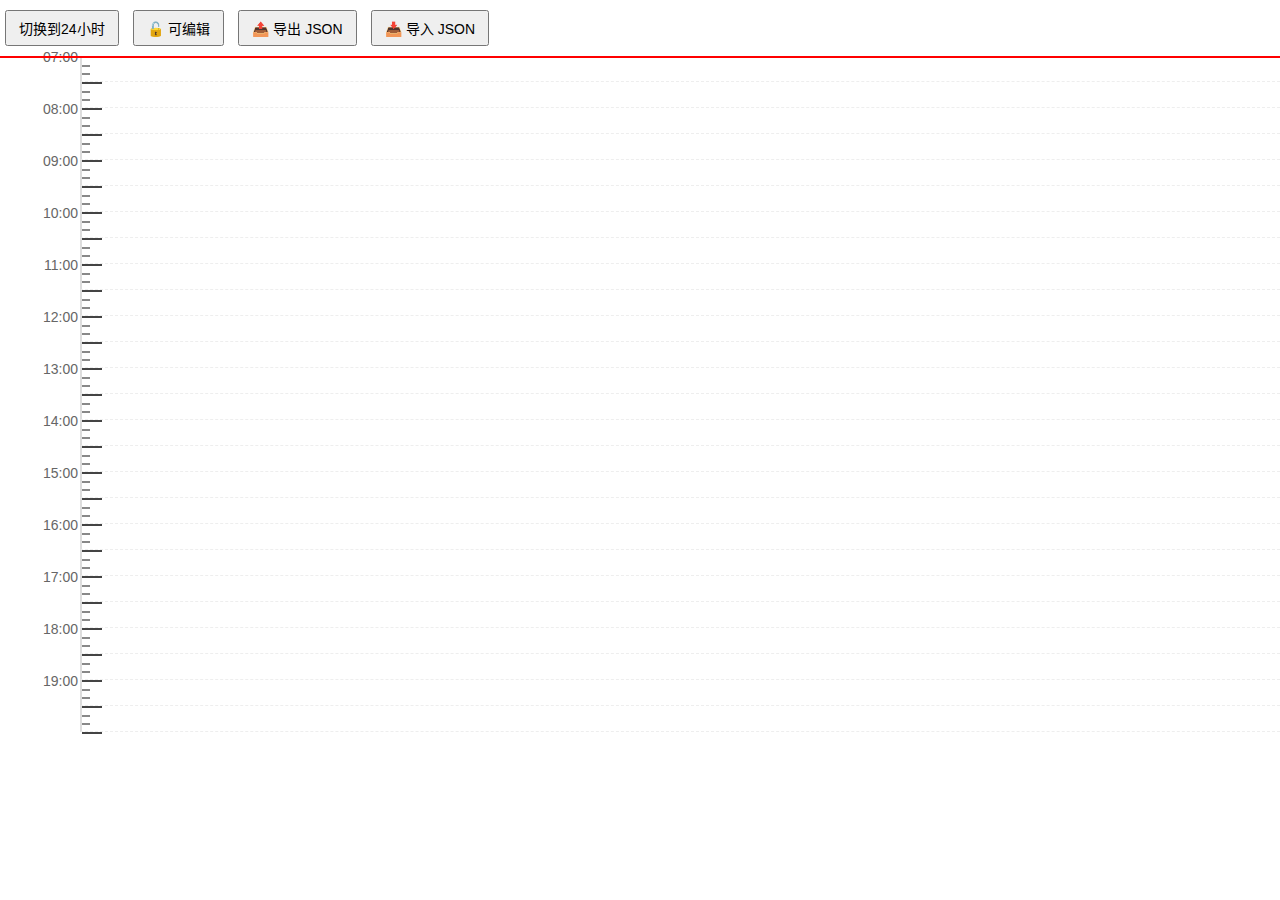
<file: index.html>
<!DOCTYPE html>
<html lang="zh-CN">
<head>
    <meta charset="UTF-8" />
    <link rel="icon" href="favicon.ico" type="image/x-icon">
    <title>导入导出json (19:35)</title>
    <style>
        body {
            margin: 0;
            font-family: sans-serif;
        }

        button {
            margin: 10px 5px;
            padding: 6px 12px;
            font-size: 14px;
        }

        .timeline {
            position: relative;
            display: flex;
            flex-direction: column;
            padding-left: 80px;
        }

        .time-block {
            position: relative;
            height: 25px;
            border-left: 2px solid #ddd;
            border-bottom: 1px dashed #eee;
        }

        .time-label {
            position: absolute;
            left: -80px;
            top: 1px;
            height: 24px;
            line-height: 24px;
            font-size: 14px;
            color: #666;
            padding: 0 6px;
            width: 70px;
            text-align: right;
            user-select: none;
            margin-top: calc(-12px);
        }

        .task {
            padding: 3px 10px;
            border-radius: 4px;
            font-size: 14px;
            display: inline-block;
            margin-left: 30px;
            margin-top: 0px;
            user-select: none;
            cursor: pointer;
        }

        .scale-line {
            position: absolute;
            left: 0;
            height: 2px;
            background: #888;
        }

        .scale-small {
            width: 8px;
        }

        .scale-large {
            width: 20px;
            background: #444;
        }

        #now-line {
            position: absolute;
            left: 0;
            width: 100%;
            height: 2px;
            background: red;
            z-index: 99;
        }

        #modalOverlay {
            position: fixed;
            top: 0;
            left: 0;
            width: 100vw;
            height: 100vh;
            background: rgba(0, 0, 0, 0.5);
            display: none;
            justify-content: center;
            align-items: center;
            z-index: 200;
            opacity: 0;
            transition: opacity 0.5s ease;
        }

        #modalOverlay.visible {
            display: flex;
            opacity: 1;
        }

        #modalBox {
            background: white;
            padding: 20px;
            border-radius: 8px;
            min-width: 280px;
            box-shadow: 0 2px 10px rgba(0, 0, 0, 0.3);
            font-size: 14px;
            opacity: 0;
            transform: scale(0.95);
            transition: all 0.5s ease;
        }

        #modalOverlay.visible #modalBox {
            opacity: 1;
            transform: scale(1);
        }

        #modalBox label {
            display: block;
            margin-bottom: 8px;
        }

        #modalBox input[type="text"],
        #modalBox input[type="time"],
        #modalBox select {
            width: 100%;
            padding: 6px;
            font-size: 14px;
            margin-bottom: 12px;
            box-sizing: border-box;
        }

        #modalBox button {
            padding: 6px 12px;
            font-size: 14px;
            margin-right: 8px;
            cursor: pointer;
        }
    </style>
</head>
<body>
    <button id="toggleModeBtn">切换到24小时</button>
    <button id="toggleEditBtn">🔓 可编辑</button>
    <button id="exportBtn">📤 导出 JSON</button>
    <button id="importBtn">📥 导入 JSON</button>

    <div class="timeline" id="timeline"></div>

    <div id="modalOverlay">
        <div id="modalBox">
            <!-- 普通任务编辑 -->
            <label>开始时间显示（仅文本）:
                <input type="time" id="startTimeInput" />
            </label>
            <label>任务内容:
                <input type="text" id="taskInput" />
            </label>
            <label>颜色选择:
                <select id="colorSelect"></select>
            </label>
            <div>
                <button id="btnSave">保存</button>
                <button id="btnDelete">删除</button>
                <button id="btnCancel">取消</button>
            </div>

            <!-- JSON 导入导出部分 -->
            <div id="jsonIO" style="display: none;">
                <label>JSON 内容：</label>
                <textarea id="jsonTextArea" rows="12" style="width: 100%; box-sizing: border-box;"></textarea>
                <div style="margin-top: 10px; text-align: right;">
                    <button id="copyJsonBtn">📋复制全部</button>
                    <button id="clearAllBtn">🧹清空</button>
                    <button id="importJsonConfirmBtn">📥确认导入</button>
                    <button onclick="closeJsonIO()">关闭</button>
                </div>
            </div>
        </div>
    </div>

    <script>
        const timeline = document.getElementById("timeline");
        let startHour = 7;
        let endHour = 19;
        let is24HourMode = false;
        let isEditable = true;

        const toggleEditBtn = document.getElementById("toggleEditBtn");
        function updateEditButtonText() {
            toggleEditBtn.textContent = isEditable ? "🔓 可编辑" : "🔒 已锁定";
        }
        updateEditButtonText();

        toggleEditBtn.onclick = () => {
            isEditable = !isEditable;
            updateEditButtonText();
        };

        const minutesPerBlock = 30;
        let blockHeight;

        const presetColors = [
            { name: "赤", color: "#ff0000" },
            { name: "橙", color: "#ff7f00" },
            { name: "黄", color: "#ffff00" },
            { name: "绿", color: "#00ff00" },
            { name: "蓝", color: "#0000ff" },
            { name: "靛", color: "#4b0082" },
            { name: "紫", color: "#8b00ff" }
        ];
        const defaultCreateColorIndex = 6;

        const taskMap = {};
        function loadTasks() {
            const saved = localStorage.getItem("timelineTasks");
            if (saved) {
                Object.assign(taskMap, JSON.parse(saved));
            }
        }

        function saveTasks() {
            localStorage.setItem("timelineTasks", JSON.stringify(taskMap));
        }

        function setTaskFontColor(taskDiv, bgColor) {
            if (bgColor === "#ffff00" || bgColor === "#00ff00") {
                taskDiv.style.color = "black";
            } else {
                taskDiv.style.color = "white";
            }
        }

        const tempBlock = document.createElement("div");
        tempBlock.className = "time-block";
        tempBlock.style.visibility = "hidden";
        document.body.appendChild(tempBlock);
        blockHeight = tempBlock.getBoundingClientRect().height;
        document.body.removeChild(tempBlock);

        loadTasks();

        const modalOverlay = document.getElementById("modalOverlay");
        const taskInput = document.getElementById("taskInput");
        const startTimeInput = document.getElementById("startTimeInput");
        const colorSelect = document.getElementById("colorSelect");
        const btnSave = document.getElementById("btnSave");
        const btnDelete = document.getElementById("btnDelete");
        const btnCancel = document.getElementById("btnCancel");

        const jsonIO = document.getElementById("jsonIO");
        const jsonTextArea = document.getElementById("jsonTextArea");
        const copyJsonBtn = document.getElementById("copyJsonBtn");
        const importJsonConfirmBtn = document.getElementById("importJsonConfirmBtn");

        presetColors.forEach((c, i) => {
            const opt = document.createElement("option");
            opt.value = i;
            opt.textContent = `${i}: ${c.name}`;
            colorSelect.appendChild(opt);
        });

        let currentTimeKey = null;

        function openModal(timeStr, existingTask) {
            currentTimeKey = timeStr;
            if (existingTask) {
                taskInput.value = existingTask.text;
                startTimeInput.value = existingTask.startText || "";
                const idx = presetColors.findIndex(c => c.color === existingTask.color);
                colorSelect.value = idx >= 0 ? idx : defaultCreateColorIndex;
                btnDelete.style.display = "inline-block";
            } else {
                taskInput.value = "";
                startTimeInput.value = "";
                colorSelect.value = defaultCreateColorIndex;
                btnDelete.style.display = "none";
            }
            modalOverlay.style.display = "flex";
            requestAnimationFrame(() => {
                modalOverlay.classList.add("visible");
            });
            taskInput.focus();
        }

        function closeModal() {
            modalOverlay.classList.remove("visible");
            setTimeout(() => {
                modalOverlay.style.display = "none";
            }, 500);
            taskInput.value = "";
            startTimeInput.value = "";
            currentTimeKey = null;
        }

        function createTimeBlock(h, m) {
            const timeStr = `${String(h).padStart(2, '0')}:${String(m).padStart(2, '0')}`;
            const block = document.createElement("div");
            block.className = "time-block";
            block.id = `time-${h}-${m}`;
            block.dataset.time = timeStr;

            if (m === 0) {
                block.innerHTML = `<div class="time-label">${timeStr}</div>`;
            }

            if (taskMap[timeStr]) {
                const taskInfo = taskMap[timeStr];
                const taskDiv = document.createElement("div");
                taskDiv.className = "task";
                const prefix = taskInfo.startText ? `🕒${taskInfo.startText}，` : "";
                taskDiv.innerText = prefix + taskInfo.text;
                const color = taskInfo.color || presetColors[defaultCreateColorIndex].color;
                taskDiv.style.background = color;
                taskDiv.dataset.color = color;
                setTaskFontColor(taskDiv, color);
                block.appendChild(taskDiv);
            }

            block.addEventListener("click", (e) => {
                if (!isEditable) return;
                if (e.target.classList.contains("task")) {
                    e.stopPropagation();
                    openModal(timeStr, taskMap[timeStr]);
                } else {
                    if (!block.querySelector(".task")) {
                        openModal(timeStr, null);
                    }
                }
            });

            for (let mm = 0; mm <= 30; mm += 10) {
                const scaleLine = document.createElement("div");
                scaleLine.classList.add("scale-line");
                scaleLine.classList.add(mm % 30 === 0 ? "scale-large" : "scale-small");
                const topPx = (mm / minutesPerBlock) * blockHeight;
                scaleLine.style.top = `${topPx}px`;
                block.appendChild(scaleLine);
            }

            timeline.appendChild(block);
        }

        btnSave.onclick = () => {
            const text = taskInput.value.trim();
            const startText = startTimeInput.value.trim();
            if (text === "") {
                alert("任务内容不能为空！");
                taskInput.focus();
                return;
            }
            const colorIndex = parseInt(colorSelect.value);
            const color = presetColors[colorIndex] ? presetColors[colorIndex].color : presetColors[defaultCreateColorIndex].color;

            taskMap[currentTimeKey] = { text, color, startText };
            saveTasks();
            renderTimeline();
            closeModal();
        };

        btnDelete.onclick = () => {
            if (!confirm("确定删除该任务吗？")) return;
            delete taskMap[currentTimeKey];
            saveTasks();
            renderTimeline();
            closeModal();
        };

        btnCancel.onclick = () => closeModal();
        modalOverlay.onclick = () => closeModal();
        document.getElementById("modalBox").onclick = (e) => e.stopPropagation();

        const nowLine = document.createElement("div");
        nowLine.id = "now-line";
        timeline.appendChild(nowLine);

        function updateNowLineAndScroll() {
            const now = new Date();
            const currentMinutes = now.getHours() * 60 + now.getMinutes();
            const offsetMinutes = currentMinutes - startHour * 60;
            if (offsetMinutes < 0 || offsetMinutes > (endHour - startHour + 1) * 60) return;
            const topPos = offsetMinutes * (blockHeight / minutesPerBlock);
            nowLine.style.top = `${topPos}px`;

            const nearestH = now.getHours();
            const nearestM = now.getMinutes() < 30 ? 0 : 30;
            const targetId = `time-${nearestH}-${nearestM}`;
            const target = document.getElementById(targetId);
            if (target) {
                target.scrollIntoView({ behavior: "smooth", block: "center" });
            }
        }

        setInterval(updateNowLineAndScroll, 60000);

        document.getElementById("toggleModeBtn").onclick = () => {
            is24HourMode = !is24HourMode;
            if (is24HourMode) {
                startHour = 0;
                endHour = 23;
                toggleModeBtn.textContent = "切换到12小时";
            } else {
                startHour = 7;
                endHour = 19;
                toggleModeBtn.textContent = "切换到24小时";
            }
            renderTimeline();
        };

        function renderTimeline() {
            timeline.innerHTML = "";
            timeline.appendChild(nowLine);
            for (let h = startHour; h <= endHour; h++) {
                for (let m = 0; m < 60; m += 30) {
                    createTimeBlock(h, m);
                }
            }
            updateNowLineAndScroll();
        }

        renderTimeline();

        // JSON 导入导出逻辑
        document.getElementById("exportBtn").onclick = () => {
            jsonTextArea.value = JSON.stringify(taskMap, null, 4);
            showJsonIO(false);
        };

        document.getElementById("importBtn").onclick = () => {
            jsonTextArea.value = "";
            showJsonIO(true);
        };

        function showJsonIO(importMode) {
            modalOverlay.style.display = "flex";
            requestAnimationFrame(() => {
                modalOverlay.classList.add("visible");
            });
            jsonIO.style.display = "block";
            taskInput.parentElement.style.display = "none";
            startTimeInput.parentElement.style.display = "none";
            colorSelect.parentElement.style.display = "none";
            btnSave.style.display = "none";
            btnDelete.style.display = "none";

            copyJsonBtn.style.display = importMode ? "none" : "inline-block";
            clearAllBtn.style.display = importMode ? "none" : "inline-block"; // ✅ 新增这行
            importJsonConfirmBtn.style.display = importMode ? "inline-block" : "none";
            jsonTextArea.readOnly = !importMode;
        }


        function closeJsonIO() {
            modalOverlay.classList.remove("visible");
            setTimeout(() => {
                modalOverlay.style.display = "none";
            }, 500);
            jsonIO.style.display = "none";
            taskInput.parentElement.style.display = "";
            startTimeInput.parentElement.style.display = "";
            colorSelect.parentElement.style.display = "";
            btnSave.style.display = "";
        }

        copyJsonBtn.onclick = async () => {
            try {
                await navigator.clipboard.writeText(jsonTextArea.value);
                alert("已复制到剪贴板！");
            } catch (err) {
                alert("复制失败：" + err.message);
            }
        };

        importJsonConfirmBtn.onclick = () => {
            try {
                const data = JSON.parse(jsonTextArea.value);
                if (typeof data === "object" && data !== null) {
                    Object.assign(taskMap, data);
                    saveTasks();
                    renderTimeline();
                    closeJsonIO();
                    alert("导入成功！");
                } else {
                    alert("格式不正确");
                }
            } catch (e) {
                alert("解析失败：" + e.message);
            }
        };

        const myPassword = "1234";
        const clearAllBtn = document.getElementById("clearAllBtn");
        clearAllBtn.onclick = async () => {
            const password = prompt("请输入密码以确认清空所有数据：");
            if (password !== myPassword) {
                alert("密码错误，操作已取消");
                return;
            }

            try {
                await navigator.clipboard.writeText(JSON.stringify(taskMap, null, 4));
                alert("任务已复制到剪贴板，正在清空全部数据...");
            } catch (err) {
                alert("复制失败：" + err.message);
                return;
            }

            localStorage.removeItem("timelineTasks");
            for (const key in taskMap) {
                delete taskMap[key];
            }
            renderTimeline();
            closeJsonIO();
            alert("已清空所有任务数据！");
        };

    </script>
</body>
</html>
</file>
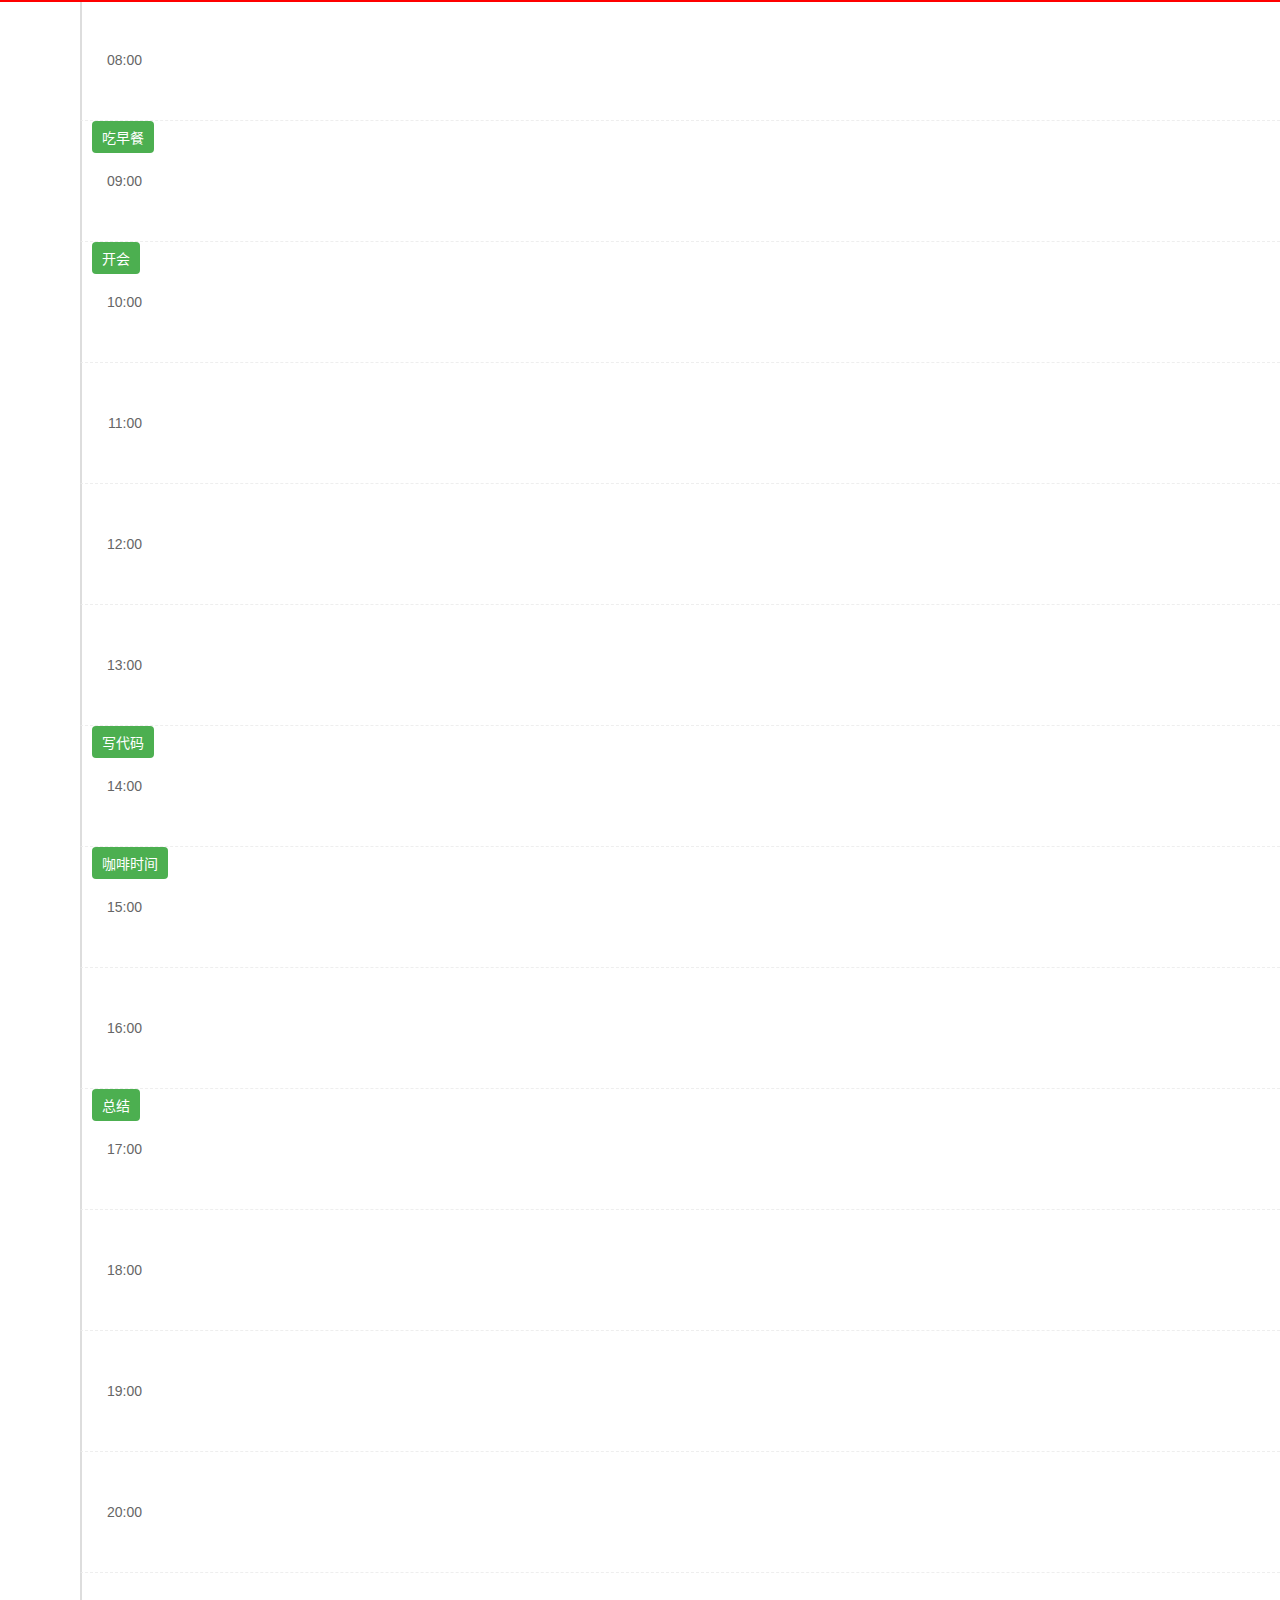
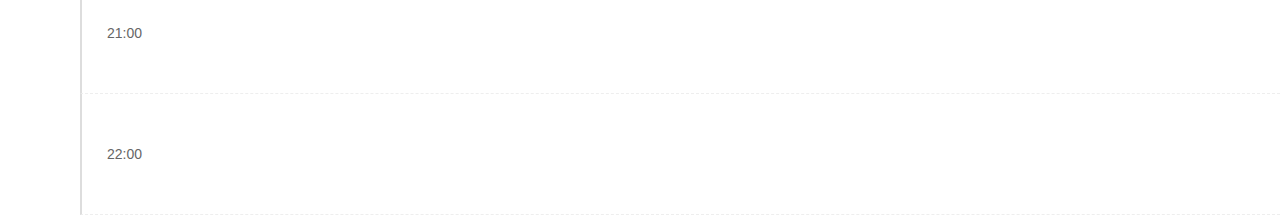
<file: split/index.html>
<!DOCTYPE html>
<html lang="zh-CN">
<head>
    <meta charset="UTF-8">
    <title>每小时一格时间轴</title>
    <link rel="stylesheet" href="style.css">
</head>
<body>

<div class="timeline" id="timeline">
    <!-- 时间块自动生成 -->
</div>

<script src="script.js"></script>
</body>
</html>
</file>
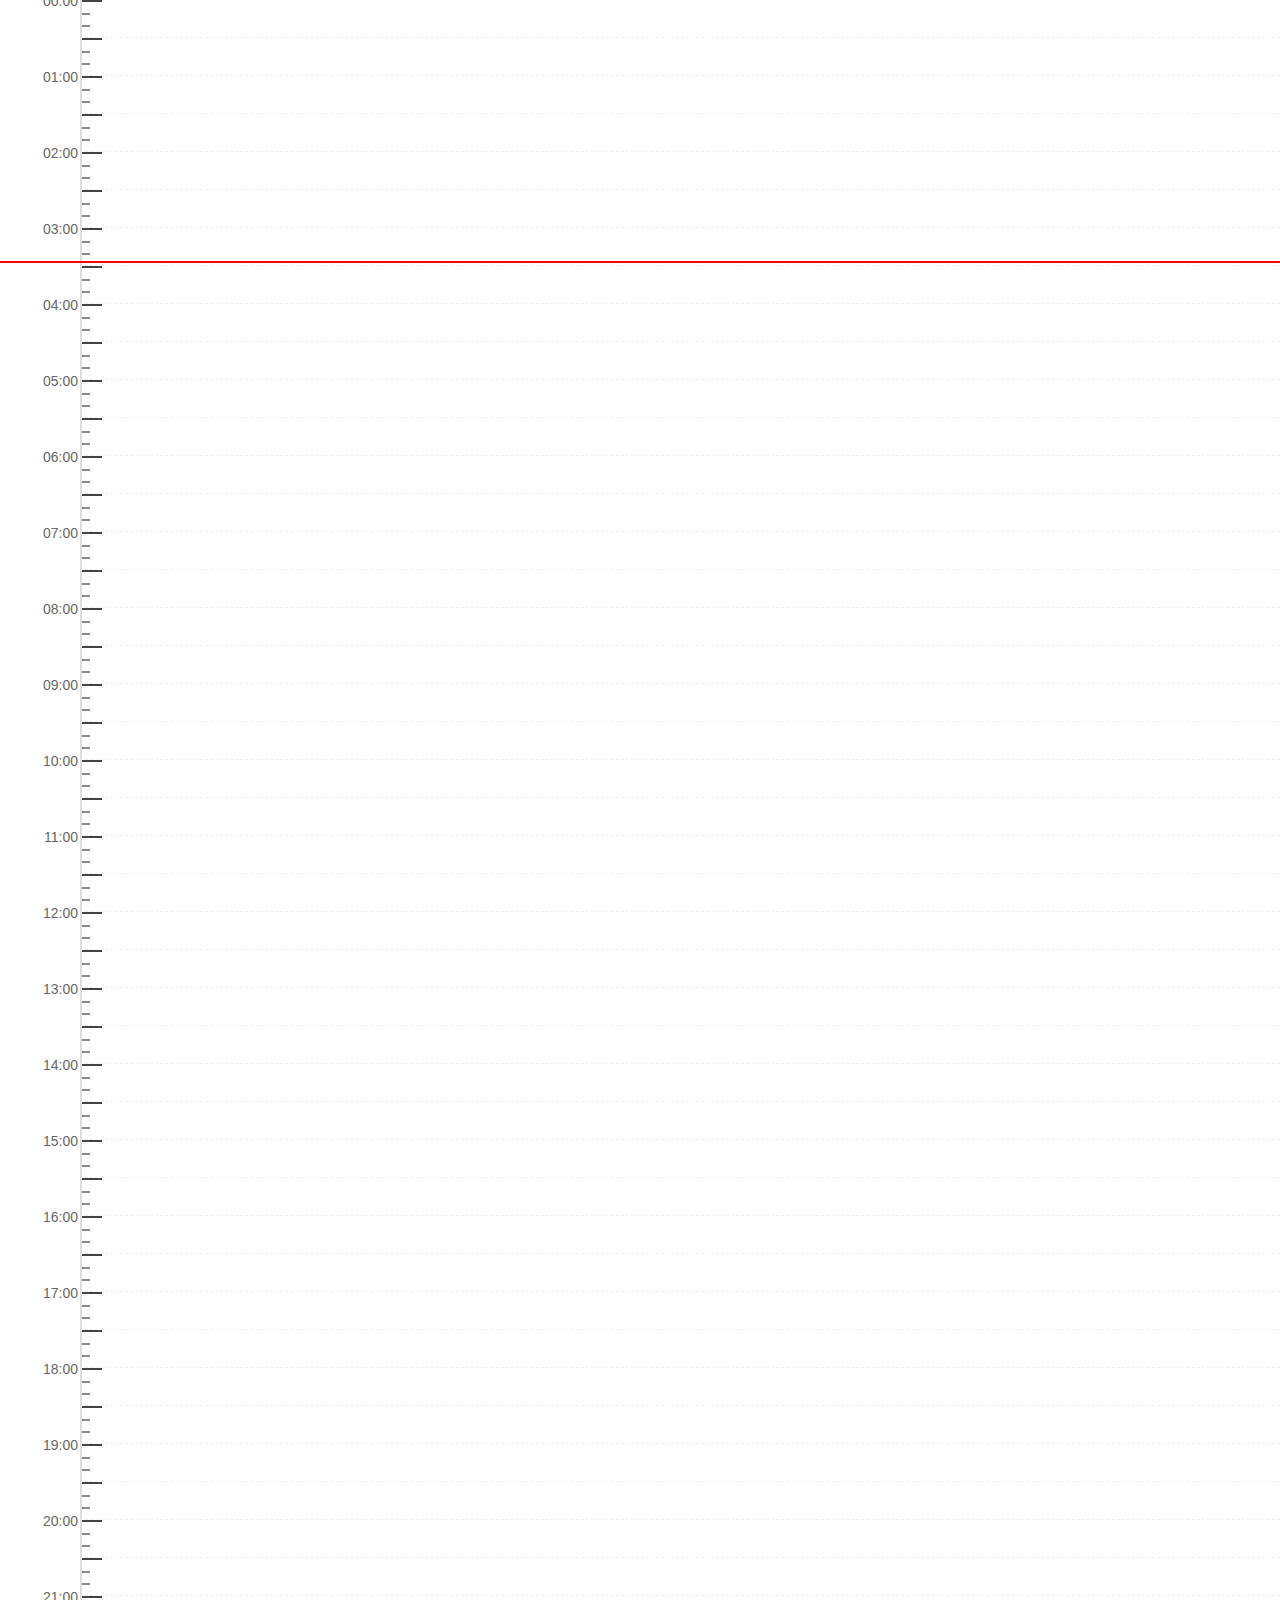
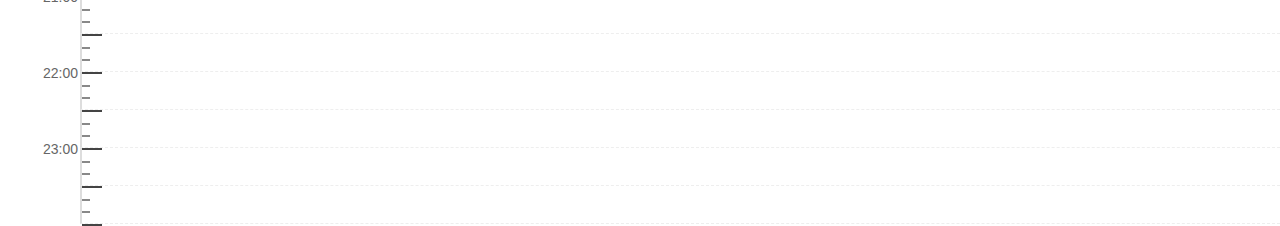
<file: backup/支持修改删除.html>
<!DOCTYPE html>
<html lang="zh-CN">
<head>
    <meta charset="UTF-8" />
    <title>每小时一格时间轴 - 交互添加任务</title>
    <style>
        body {
            margin: 0;
            font-family: sans-serif;
        }
        .timeline {
            position: relative;
            display: flex;
            flex-direction: column;
            padding-left: 80px;
        }
        .time-block {
            position: relative;
            height: 37px;
            border-left: 2px solid #ddd;
            border-bottom: 1px dashed #eee;
        }
        .time-label {
            position: absolute;
            left: -80px;
            top: 1px;
            height: 24px;
            line-height: 24px;
            font-size: 14px;
            color: #666;
            padding: 0 6px;
            width: 70px;
            text-align: right;
            user-select: none;
            margin-top: calc(-12px);
        }
        .task {
            background: #4caf50;
            color: white;
            padding: 6px 10px;
            border-radius: 4px;
            font-size: 14px;
            display: inline-block;
            margin-left: 30px;
            margin-top: 0px;
            user-select: none;
            cursor: pointer;
        }
        .scale-line {
            position: absolute;
            left: 0;
            height: 2px;
            background: #888;
        }
        .scale-small {
            width: 8px;
        }
        .scale-large {
            width: 20px;
            background: #444;
        }
        #now-line {
            position: absolute;
            left: 0;
            width: 100%;
            height: 2px;
            background: red;
            z-index: 99;
        }
    </style>
</head>
<body>

    <div class="timeline" id="timeline"></div>

    <script>
        const timeline = document.getElementById("timeline");
        const startHour = 0;
        const endHour = 23;
        let blockHeight;

        // 1. 获取块高度
        const tempBlock = document.createElement("div");
        tempBlock.className = "time-block";
        tempBlock.style.visibility = "hidden";
        document.body.appendChild(tempBlock);
        blockHeight = tempBlock.getBoundingClientRect().height;
        document.body.removeChild(tempBlock);

        // 2. 每块30分钟
        const minutesPerBlock = 30;

        // 3. 任务映射（支持更精细时间）
        const taskMap = {};
        function loadTasks() {
            const saved = localStorage.getItem("timelineTasks");
            if (saved) {
                Object.assign(taskMap, JSON.parse(saved));
            }
        }
        function saveTasks() {
            localStorage.setItem("timelineTasks", JSON.stringify(taskMap));
        }
        loadTasks();

        // 4. 生成时间块（每小时两块）
        for (let h = startHour; h <= endHour; h++) {
            for (let m = 0; m < 60; m += 30) {
                const timeStr = `${String(h).padStart(2, '0')}:${String(m).padStart(2, '0')}`;
                const block = document.createElement("div");
                block.className = "time-block";
                block.id = `time-${h}-${m}`;
                block.dataset.time = timeStr;

                if (m === 0) {
                    block.innerHTML = `<div class="time-label">${timeStr}</div>`;
                }

                if (taskMap[timeStr]) {
                    block.innerHTML += `<div class="task">${taskMap[timeStr]}</div>`;
                }

                // 点击添加/修改任务
                block.addEventListener("click", function (e) {
                    if (e.target.classList.contains("task")) {
                        const oldText = e.target.innerText;
                        const newText = prompt("修改任务内容（留空则删除）：", oldText);

                        if (newText === null) {
                            // 用户点击了取消，什么都不做
                            return;
                        }

                        if (newText.trim() === "") {
                            // 删除任务
                            e.target.remove();
                            delete taskMap[timeStr];
                            saveTasks();
                        } else {
                            // 修改任务
                            e.target.innerText = newText;
                            taskMap[timeStr] = newText;
                            saveTasks();
                        }

                        e.stopPropagation();
                        return;
                    }


                    if (!this.querySelector(".task")) {
                        const taskName = prompt(`为 ${timeStr} 添加任务：`);
                        if (taskName && taskName.trim() !== "") {
                            const taskDiv = document.createElement("div");
                            taskDiv.className = "task";
                            taskDiv.innerText = taskName;
                            this.appendChild(taskDiv);
                            taskMap[timeStr] = taskName;
                            saveTasks();
                        }
                    }
                });

                // 刻度线（每10分钟）
                for (let mm = 0; mm <= 30; mm += 10) {
                    const scaleLine = document.createElement("div");
                    scaleLine.classList.add("scale-line");
                    scaleLine.classList.add(mm % 30 === 0 ? "scale-large" : "scale-small");
                    const topPx = (mm / minutesPerBlock) * blockHeight;
                    scaleLine.style.top = `${topPx}px`;
                    block.appendChild(scaleLine);
                }

                timeline.appendChild(block);
            }
        }

        // 5. 当前时间红线
        const nowLine = document.createElement("div");
        nowLine.id = "now-line";
        timeline.appendChild(nowLine);

        function updateNowLineAndScroll() {
            const now = new Date();
            const currentMinutes = now.getHours() * 60 + now.getMinutes();
            const startMinutes = startHour * 60;
            const offsetMinutes = currentMinutes - startMinutes;

            if (offsetMinutes < 0 || offsetMinutes > (endHour - startHour + 1) * 60) return;

            const topPos = offsetMinutes * (blockHeight / minutesPerBlock);
            nowLine.style.top = `${topPos}px`;

            const nearestH = now.getHours();
            const nearestM = now.getMinutes() < 30 ? 0 : 30;
            const targetId = `time-${nearestH}-${nearestM}`;
            const target = document.getElementById(targetId);
            if (target) {
                target.scrollIntoView({ behavior: "smooth", block: "center" });
            }
        }

        updateNowLineAndScroll();
        setInterval(updateNowLineAndScroll, 60000);


        // 清除数据控制台命令👉 localStorage.removeItem("timelineTasks");

    </script>
</body>
</html>
</file>
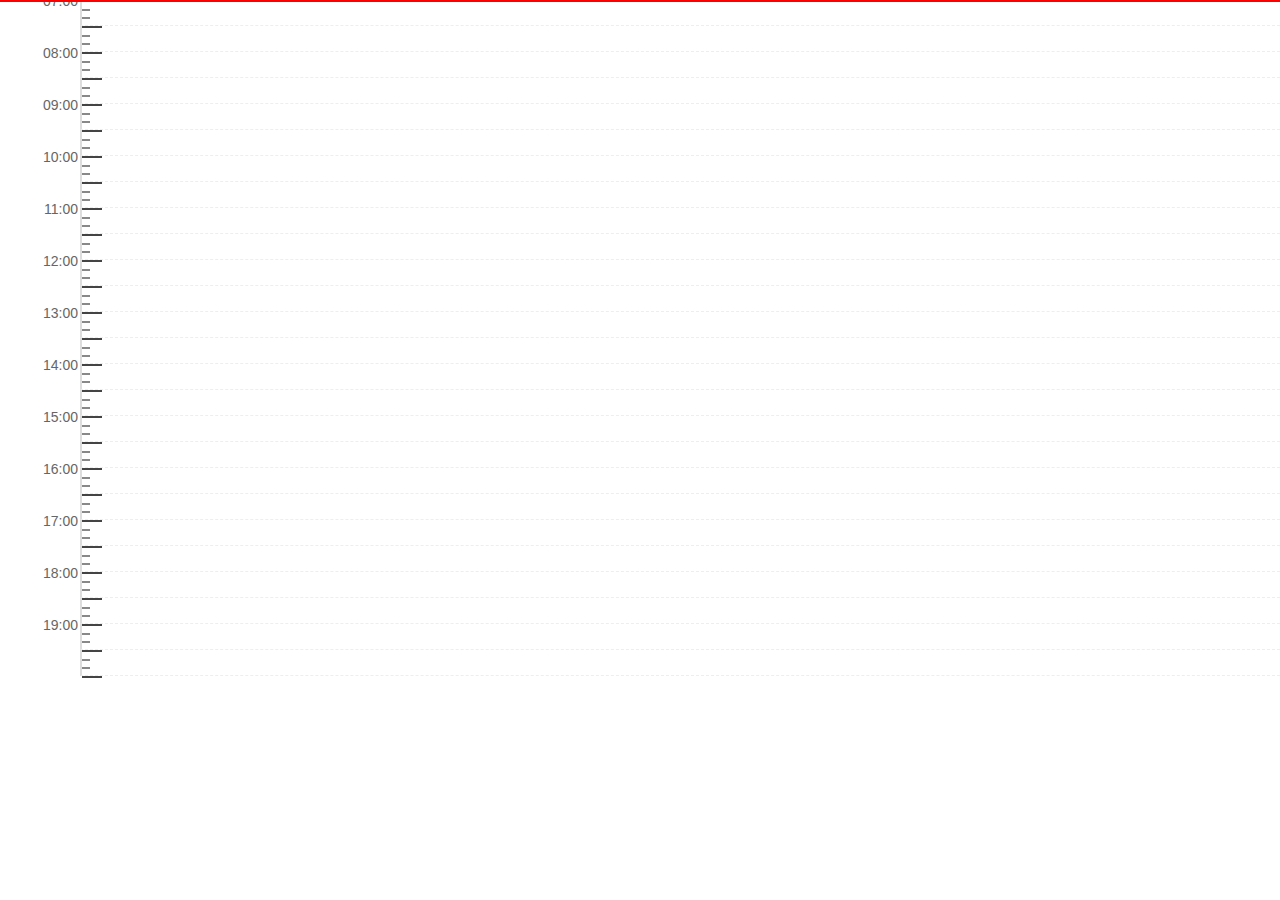
<file: backup/支持修改颜色-下拉框版.html>
<!DOCTYPE html>
<html lang="zh-CN">
<head>
    <meta charset="UTF-8" />
    <title>时间轴任务管理（彩虹色，下拉选择颜色）</title>
    <style>
        body {
            margin: 0;
            font-family: sans-serif;
        }

        .timeline {
            position: relative;
            display: flex;
            flex-direction: column;
            padding-left: 80px;
        }

        .time-block {
            position: relative;
            height: 25px;
            border-left: 2px solid #ddd;
            border-bottom: 1px dashed #eee;
        }

        .time-label {
            position: absolute;
            left: -80px;
            top: 1px;
            height: 24px;
            line-height: 24px;
            font-size: 14px;
            color: #666;
            padding: 0 6px;
            width: 70px;
            text-align: right;
            user-select: none;
            margin-top: calc(-12px);
        }

        .task {
            padding: 3px 10px;
            border-radius: 4px;
            font-size: 14px;
            display: inline-block;
            margin-left: 30px;
            margin-top: 0px;
            user-select: none;
            cursor: pointer;
        }

        .scale-line {
            position: absolute;
            left: 0;
            height: 2px;
            background: #888;
        }

        .scale-small {
            width: 8px;
        }

        .scale-large {
            width: 20px;
            background: #444;
        }

        #now-line {
            position: absolute;
            left: 0;
            width: 100%;
            height: 2px;
            background: red;
            z-index: 99;
        }

        /* 模态弹窗遮罩 */
        #modalOverlay {
            position: fixed;
            top: 0; left: 0;
            width: 100vw; height: 100vh;
            background: rgba(0,0,0,0.5);
            display: none;
            justify-content: center;
            align-items: center;
            z-index: 200;
        }

        /* 弹窗框 */
        #modalBox {
            background: white;
            padding: 20px;
            border-radius: 8px;
            min-width: 280px;
            box-shadow: 0 2px 10px rgba(0,0,0,0.3);
            font-size: 14px;
        }

        #modalBox label {
            display: block;
            margin-bottom: 8px;
        }

        #modalBox input[type="text"] {
            width: 100%;
            padding: 6px;
            margin-bottom: 12px;
            box-sizing: border-box;
            font-size: 14px;
        }

        #modalBox select {
            width: 100%;
            padding: 6px;
            font-size: 14px;
            margin-bottom: 12px;
        }

        #modalBox button {
            padding: 6px 12px;
            font-size: 14px;
            margin-right: 8px;
            cursor: pointer;
        }
    </style>
</head>
<body>
    <div class="timeline" id="timeline"></div>

    <!-- 模态弹窗 -->
    <div id="modalOverlay">
        <div id="modalBox">
            <label>任务内容:
                <input type="text" id="taskInput" />
            </label>
            <label>颜色选择:
                <select id="colorSelect"></select>
            </label>
            <div>
                <button id="btnSave">保存</button>
                <button id="btnDelete">删除</button>
                <button id="btnCancel">取消</button>
            </div>
        </div>
    </div>

    <script>
        const timeline = document.getElementById("timeline");
        // const startHour = 0;
        // const endHour = 23;
        const startHour = 7;
        const endHour = 19;
        const minutesPerBlock = 30;
        let blockHeight;

        // 彩虹色顺序，带名字
        const presetColors = [
            { name: "赤", color: "#ff0000" },
            { name: "橙", color: "#ff7f00" },
            { name: "黄", color: "#ffff00" },
            { name: "绿", color: "#00ff00" },
            { name: "蓝", color: "#0000ff" },
            { name: "靛", color: "#4b0082" },
            { name: "紫", color: "#8b00ff" }
        ];
        // const defaultCreateColorIndex = 3; // 默认绿色
        const defaultCreateColorIndex = 6;

        const taskMap = {};
        function loadTasks() {
            const saved = localStorage.getItem("timelineTasks");
            if (saved) {
                Object.assign(taskMap, JSON.parse(saved));
            }
        }
        function saveTasks() {
            localStorage.setItem("timelineTasks", JSON.stringify(taskMap));
        }

        function setTaskFontColor(taskDiv, bgColor) {
            if (bgColor === "#ffff00" || bgColor === "#00ff00") {
                taskDiv.style.color = "black";
            } else {
                taskDiv.style.color = "white";
            }
        }

        const tempBlock = document.createElement("div");
        tempBlock.className = "time-block";
        tempBlock.style.visibility = "hidden";
        document.body.appendChild(tempBlock);
        blockHeight = tempBlock.getBoundingClientRect().height;
        document.body.removeChild(tempBlock);

        loadTasks();

        // 模态相关元素
        const modalOverlay = document.getElementById("modalOverlay");
        const taskInput = document.getElementById("taskInput");
        const colorSelect = document.getElementById("colorSelect");
        const btnSave = document.getElementById("btnSave");
        const btnDelete = document.getElementById("btnDelete");
        const btnCancel = document.getElementById("btnCancel");

        // 填充颜色下拉框
        presetColors.forEach((c, i) => {
            const opt = document.createElement("option");
            opt.value = i;
            opt.textContent = `${i}: ${c.name}`;
            colorSelect.appendChild(opt);
        });

        // 当前编辑时间key
        let currentTimeKey = null;
        // 是否编辑已有任务
        let isEditMode = false;

        // 打开模态框
        function openModal(timeStr, existingTask) {
            currentTimeKey = timeStr;
            if (existingTask) {
                isEditMode = true;
                taskInput.value = existingTask.text;
                const idx = presetColors.findIndex(c => c.color === existingTask.color);
                colorSelect.value = idx >= 0 ? idx : defaultCreateColorIndex;
                btnDelete.style.display = "inline-block";
            } else {
                isEditMode = false;
                taskInput.value = "";
                colorSelect.value = defaultCreateColorIndex;
                btnDelete.style.display = "none";
            }
            modalOverlay.style.display = "flex";
            taskInput.focus();
        }

        // 关闭模态框
        function closeModal() {
            modalOverlay.style.display = "none";
            taskInput.value = "";
            currentTimeKey = null;
        }

        // 创建时间块和任务元素
        function createTimeBlock(h, m) {
            const timeStr = `${String(h).padStart(2, '0')}:${String(m).padStart(2, '0')}`;
            const block = document.createElement("div");
            block.className = "time-block";
            block.id = `time-${h}-${m}`;
            block.dataset.time = timeStr;

            if (m === 0) {
                block.innerHTML = `<div class="time-label">${timeStr}</div>`;
            }

            if (taskMap[timeStr]) {
                const taskInfo = taskMap[timeStr];
                const taskDiv = document.createElement("div");
                taskDiv.className = "task";
                taskDiv.innerText = taskInfo.text;
                const color = taskInfo.color || presetColors[defaultCreateColorIndex].color;
                taskDiv.style.background = color;
                taskDiv.dataset.color = color;
                setTaskFontColor(taskDiv, color);
                block.appendChild(taskDiv);
            }

            block.addEventListener("click", (e) => {
                if (e.target.classList.contains("task")) {
                    // 编辑已有任务
                    e.stopPropagation();
                    openModal(timeStr, taskMap[timeStr]);
                } else {
                    // 添加新任务
                    if (!block.querySelector(".task")) {
                        openModal(timeStr, null);
                    }
                }
            });

            // 刻度线
            for (let mm = 0; mm <= 30; mm += 10) {
                const scaleLine = document.createElement("div");
                scaleLine.classList.add("scale-line");
                scaleLine.classList.add(mm % 30 === 0 ? "scale-large" : "scale-small");
                const topPx = (mm / minutesPerBlock) * blockHeight;
                scaleLine.style.top = `${topPx}px`;
                block.appendChild(scaleLine);
            }

            timeline.appendChild(block);
        }

        for (let h = startHour; h <= endHour; h++) {
            for (let m = 0; m < 60; m += 30) {
                createTimeBlock(h, m);
            }
        }

        btnSave.onclick = () => {
            const text = taskInput.value.trim();
            if (text === "") {
                alert("任务内容不能为空！");
                taskInput.focus();
                return;
            }
            const colorIndex = parseInt(colorSelect.value);
            const color = presetColors[colorIndex] ? presetColors[colorIndex].color : presetColors[defaultCreateColorIndex].color;

            // 更新数据
            taskMap[currentTimeKey] = { text, color };
            saveTasks();

            // 更新界面
            const block = document.querySelector(`.time-block[data-time="${currentTimeKey}"]`);
            let taskDiv = block.querySelector(".task");
            if (!taskDiv) {
                taskDiv = document.createElement("div");
                taskDiv.className = "task";
                block.appendChild(taskDiv);
                taskDiv.addEventListener("click", (e) => {
                    e.stopPropagation();
                    openModal(currentTimeKey, taskMap[currentTimeKey]);
                });
            }
            taskDiv.innerText = text;
            taskDiv.style.background = color;
            taskDiv.dataset.color = color;
            setTaskFontColor(taskDiv, color);

            closeModal();
        };

        btnDelete.onclick = () => {
            if (!confirm("确定删除该任务吗？")) return;
            delete taskMap[currentTimeKey];
            saveTasks();

            const block = document.querySelector(`.time-block[data-time="${currentTimeKey}"]`);
            const taskDiv = block.querySelector(".task");
            if (taskDiv) {
                taskDiv.remove();
            }

            closeModal();
        };

        btnCancel.onclick = () => {
            closeModal();
        };

        // 点击遮罩关闭弹窗（但点击弹窗不关闭）
        modalOverlay.onclick = () => {
            closeModal();
        };
        document.getElementById("modalBox").onclick = (e) => {
            e.stopPropagation();
        };

        // 当前时间红线
        const nowLine = document.createElement("div");
        nowLine.id = "now-line";
        timeline.appendChild(nowLine);

        function updateNowLineAndScroll() {
            const now = new Date();
            const currentMinutes = now.getHours() * 60 + now.getMinutes();
            const startMinutes = startHour * 60;
            const offsetMinutes = currentMinutes - startMinutes;

            if (offsetMinutes < 0 || offsetMinutes > (endHour - startHour + 1) * 60) return;

            const topPos = offsetMinutes * (blockHeight / minutesPerBlock);
            nowLine.style.top = `${topPos}px`;

            const nearestH = now.getHours();
            const nearestM = now.getMinutes() < 30 ? 0 : 30;
            const targetId = `time-${nearestH}-${nearestM}`;
            const target = document.getElementById(targetId);
            if (target) {
                target.scrollIntoView({ behavior: "smooth", block: "center" });
            }
        }

        updateNowLineAndScroll();
        setInterval(updateNowLineAndScroll, 60000);
    </script>
</body>
</html>
</file>
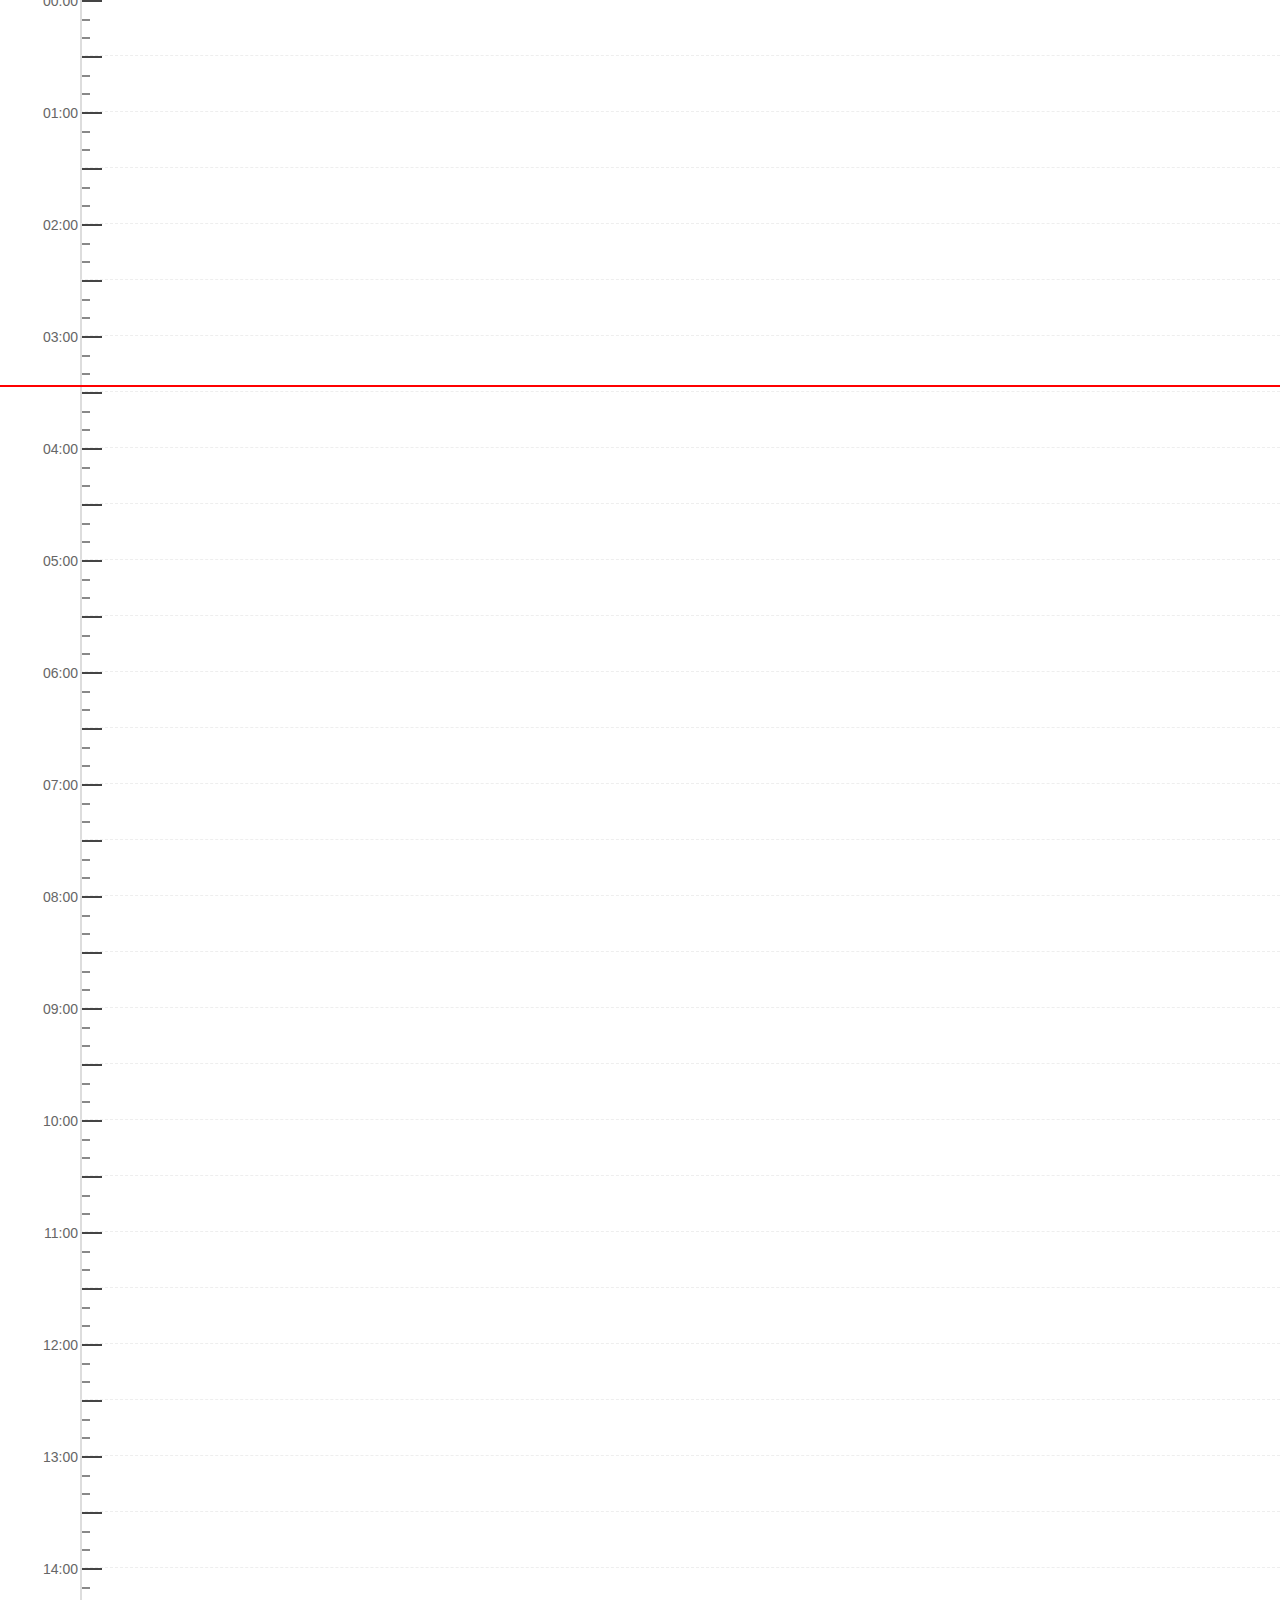
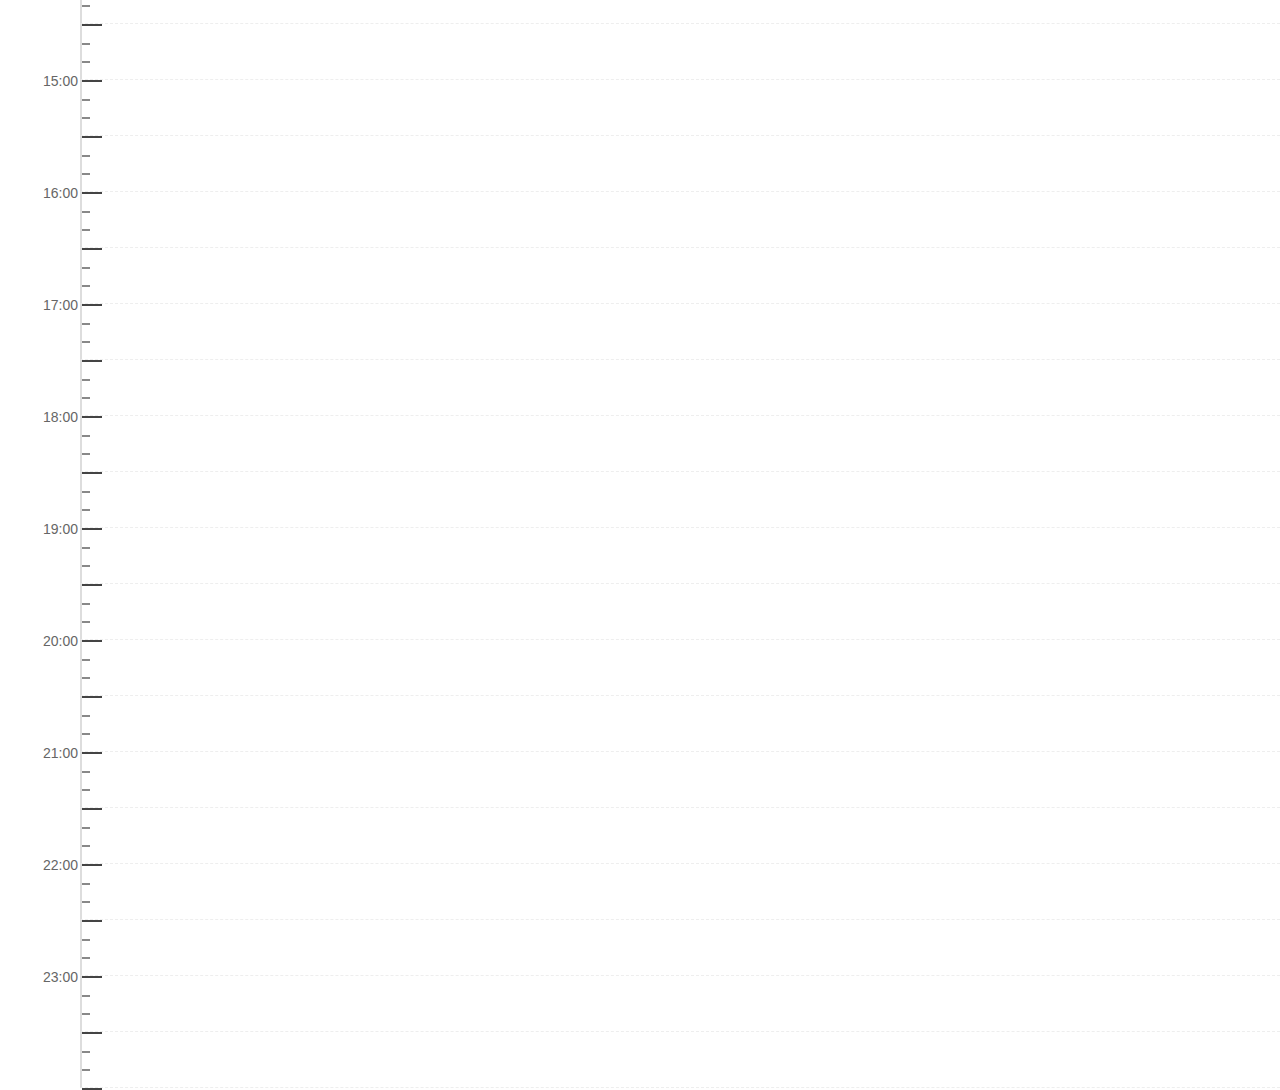
<file: backup/支持修改颜色-弹窗版.html>
<!DOCTYPE html>
<html lang="zh-CN">
<head>
    <meta charset="UTF-8" />
    <title>时间轴任务管理（彩虹色，带颜色名提示）</title>
    <style>
        body {
            margin: 0;
            font-family: sans-serif;
        }

        .timeline {
            position: relative;
            display: flex;
            flex-direction: column;
            padding-left: 80px;
        }

        .time-block {
            position: relative;
            height: 55px;
            border-left: 2px solid #ddd;
            border-bottom: 1px dashed #eee;
        }

        .time-label {
            position: absolute;
            left: -80px;
            top: 1px;
            height: 24px;
            line-height: 24px;
            font-size: 14px;
            color: #666;
            padding: 0 6px;
            width: 70px;
            text-align: right;
            user-select: none;
            margin-top: calc(-12px);
        }

        .task {
            padding: 6px 10px;
            border-radius: 4px;
            font-size: 14px;
            display: inline-block;
            margin-left: 30px;
            margin-top: 0px;
            user-select: none;
            cursor: pointer;
        }

        .scale-line {
            position: absolute;
            left: 0;
            height: 2px;
            background: #888;
        }

        .scale-small {
            width: 8px;
        }

        .scale-large {
            width: 20px;
            background: #444;
        }

        #now-line {
            position: absolute;
            left: 0;
            width: 100%;
            height: 2px;
            background: red;
            z-index: 99;
        }
    </style>
</head>
<body>
    <div class="timeline" id="timeline"></div>

    <script>
        const timeline = document.getElementById("timeline");
        const startHour = 0;
        const endHour = 23;
        const minutesPerBlock = 30;
        let blockHeight;

        // 彩虹色顺序，带名字
        const presetColors = [
            { name: "赤", color: "#ff0000" },
            { name: "橙", color: "#ff7f00" },
            { name: "黄", color: "#ffff00" },
            { name: "绿", color: "#00ff00" },
            { name: "蓝", color: "#0000ff" },
            { name: "靛", color: "#4b0082" },
            { name: "紫", color: "#8b00ff" }
        ];
        const defaultCreateColorIndex = 3; // 默认绿色

        const taskMap = {};
        function loadTasks() {
            const saved = localStorage.getItem("timelineTasks");
            if (saved) {
                Object.assign(taskMap, JSON.parse(saved));
            }
        }
        function saveTasks() {
            localStorage.setItem("timelineTasks", JSON.stringify(taskMap));
        }

        function setTaskFontColor(taskDiv, bgColor) {
            if (bgColor === "#ffff00" || bgColor === "#00ff00") {
                taskDiv.style.color = "black";
            } else {
                taskDiv.style.color = "white";
            }
        }

        const tempBlock = document.createElement("div");
        tempBlock.className = "time-block";
        tempBlock.style.visibility = "hidden";
        document.body.appendChild(tempBlock);
        blockHeight = tempBlock.getBoundingClientRect().height;
        document.body.removeChild(tempBlock);

        loadTasks();

        for (let h = startHour; h <= endHour; h++) {
            for (let m = 0; m < 60; m += 30) {
                const timeStr = `${String(h).padStart(2, '0')}:${String(m).padStart(2, '0')}`;
                const block = document.createElement("div");
                block.className = "time-block";
                block.id = `time-${h}-${m}`;
                block.dataset.time = timeStr;

                if (m === 0) {
                    block.innerHTML = `<div class="time-label">${timeStr}</div>`;
                }

                // 加载任务
                if (taskMap[timeStr]) {
                    const taskInfo = taskMap[timeStr];
                    const taskDiv = document.createElement("div");
                    taskDiv.className = "task";
                    taskDiv.innerText = taskInfo.text;
                    const color = taskInfo.color || presetColors[defaultCreateColorIndex].color;
                    taskDiv.style.background = color;
                    taskDiv.dataset.color = color;
                    setTaskFontColor(taskDiv, color);
                    block.appendChild(taskDiv);
                }

                // 点击事件：新增 / 修改 / 删除
                block.addEventListener("click", function (e) {
                    if (e.target.classList.contains("task")) {
                        const oldText = e.target.innerText;
                        const oldColor = e.target.dataset.color || presetColors[defaultCreateColorIndex].color;
                        let oldIndex = presetColors.findIndex(c => c.color === oldColor);
                        if (oldIndex === -1) oldIndex = defaultCreateColorIndex;

                        const newText = prompt("修改任务内容（留空则删除）：", oldText);
                        if (newText === null) return;

                        if (newText.trim() === "") {
                            e.target.remove();
                            delete taskMap[timeStr];
                            saveTasks();
                        } else {
                            let colorIndex = prompt(
                                "选择颜色编号 (0~6)：\n" +
                                presetColors.map((c, i) => `${i}: ${c.name}`).join("\n"),
                                oldIndex
                            );
                            colorIndex = parseInt(colorIndex);
                            if (isNaN(colorIndex) || colorIndex < 0 || colorIndex >= presetColors.length) {
                                colorIndex = defaultCreateColorIndex;
                            }
                            const newColor = presetColors[colorIndex].color;

                            e.target.innerText = newText;
                            e.target.style.background = newColor;
                            e.target.dataset.color = newColor;
                            setTaskFontColor(e.target, newColor);

                            taskMap[timeStr] = {
                                text: newText,
                                color: newColor
                            };
                            saveTasks();
                        }

                        e.stopPropagation();
                        return;
                    }

                    // 添加新任务
                    if (!this.querySelector(".task")) {
                        const taskName = prompt(`为 ${timeStr} 添加任务：`);
                        if (taskName && taskName.trim() !== "") {
                            let colorIndex = prompt(
                                "选择颜色编号 (0~6)：\n" +
                                presetColors.map((c, i) => `${i}: ${c.name}`).join("\n"),
                                defaultCreateColorIndex
                            );
                            colorIndex = parseInt(colorIndex);
                            if (isNaN(colorIndex) || colorIndex < 0 || colorIndex >= presetColors.length) {
                                colorIndex = defaultCreateColorIndex;
                            }
                            const taskColor = presetColors[colorIndex].color;

                            const taskDiv = document.createElement("div");
                            taskDiv.className = "task";
                            taskDiv.innerText = taskName;
                            taskDiv.style.background = taskColor;
                            taskDiv.dataset.color = taskColor;
                            setTaskFontColor(taskDiv, taskColor);

                            this.appendChild(taskDiv);
                            taskMap[timeStr] = {
                                text: taskName,
                                color: taskColor
                            };
                            saveTasks();
                        }
                    }
                });

                // 刻度线（每 10 分钟）
                for (let mm = 0; mm <= 30; mm += 10) {
                    const scaleLine = document.createElement("div");
                    scaleLine.classList.add("scale-line");
                    scaleLine.classList.add(mm % 30 === 0 ? "scale-large" : "scale-small");
                    const topPx = (mm / minutesPerBlock) * blockHeight;
                    scaleLine.style.top = `${topPx}px`;
                    block.appendChild(scaleLine);
                }

                timeline.appendChild(block);
            }
        }

        // 当前时间红线
        const nowLine = document.createElement("div");
        nowLine.id = "now-line";
        timeline.appendChild(nowLine);

        function updateNowLineAndScroll() {
            const now = new Date();
            const currentMinutes = now.getHours() * 60 + now.getMinutes();
            const startMinutes = startHour * 60;
            const offsetMinutes = currentMinutes - startMinutes;

            if (offsetMinutes < 0 || offsetMinutes > (endHour - startHour + 1) * 60) return;

            const topPos = offsetMinutes * (blockHeight / minutesPerBlock);
            nowLine.style.top = `${topPos}px`;

            const nearestH = now.getHours();
            const nearestM = now.getMinutes() < 30 ? 0 : 30;
            const targetId = `time-${nearestH}-${nearestM}`;
            const target = document.getElementById(targetId);
            if (target) {
                target.scrollIntoView({ behavior: "smooth", block: "center" });
            }
        }

        updateNowLineAndScroll();
        setInterval(updateNowLineAndScroll, 60000);
    </script>
</body>
</html>
</file>
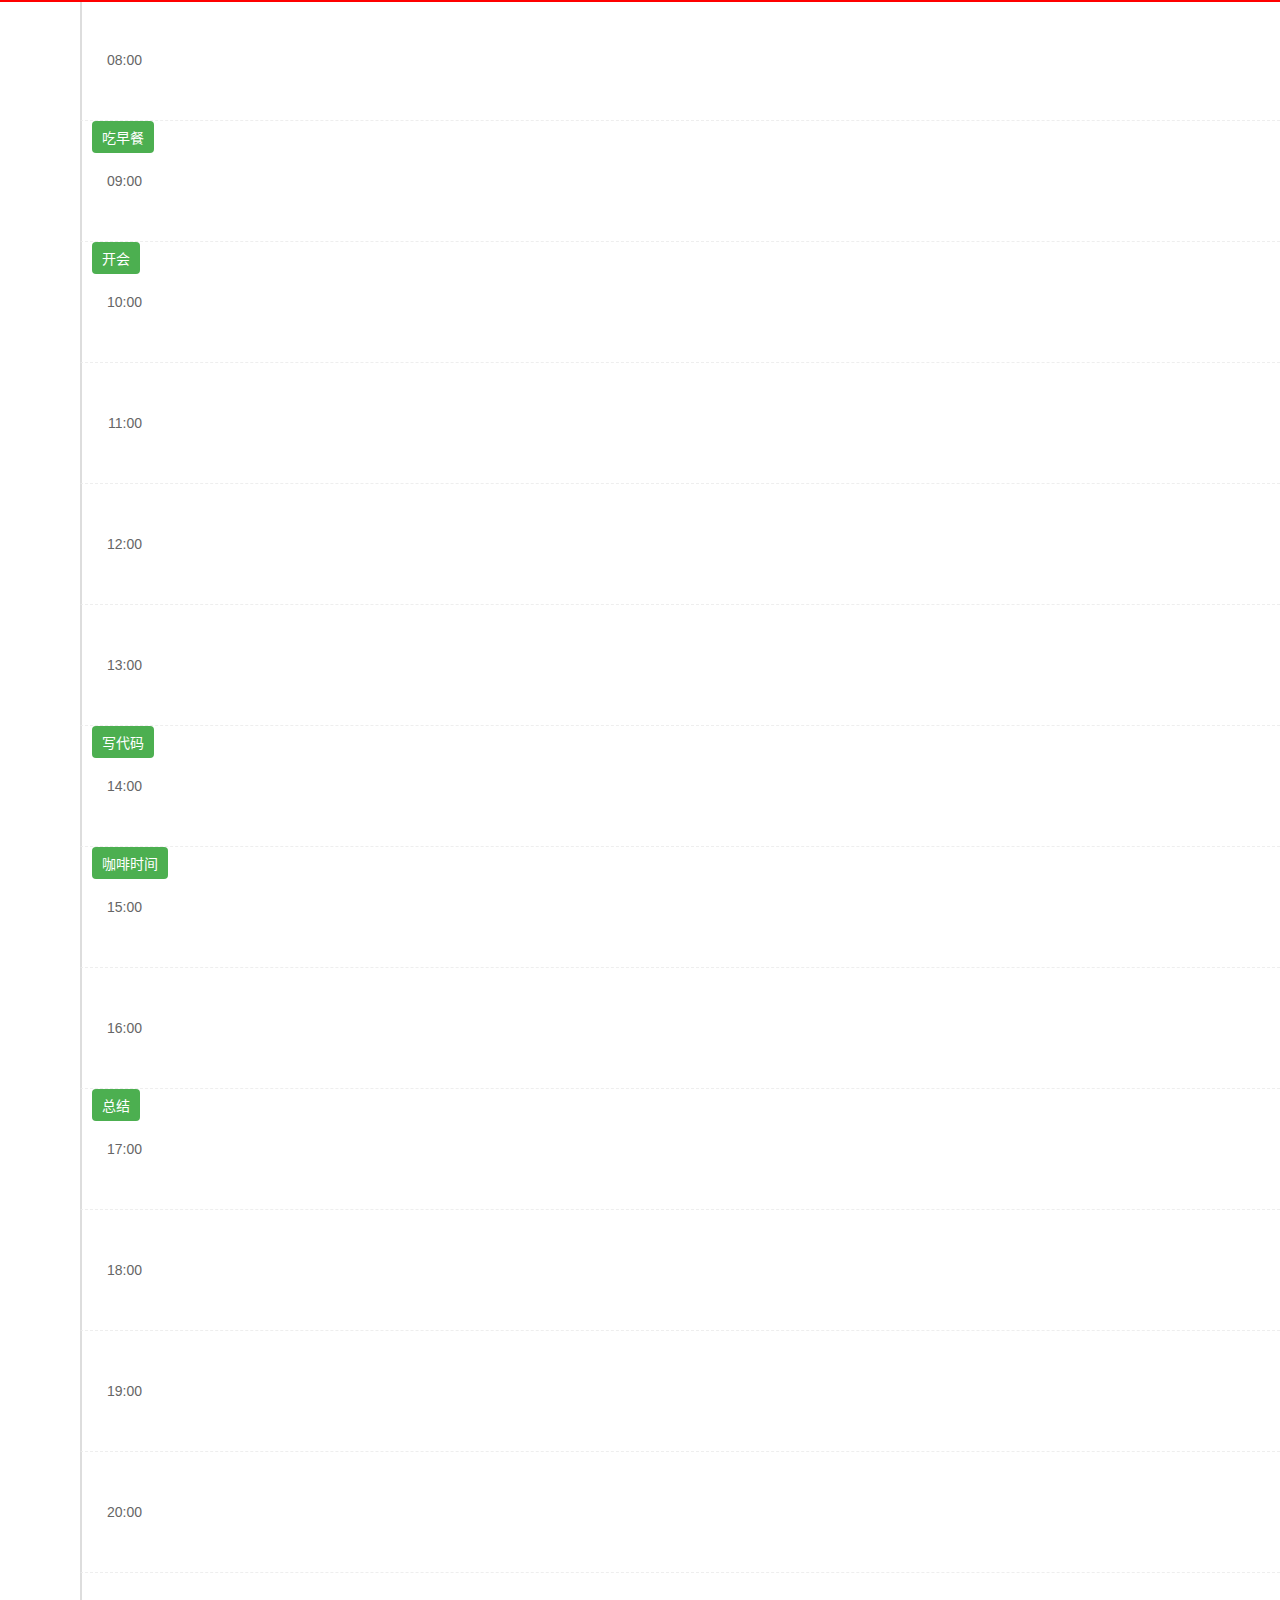
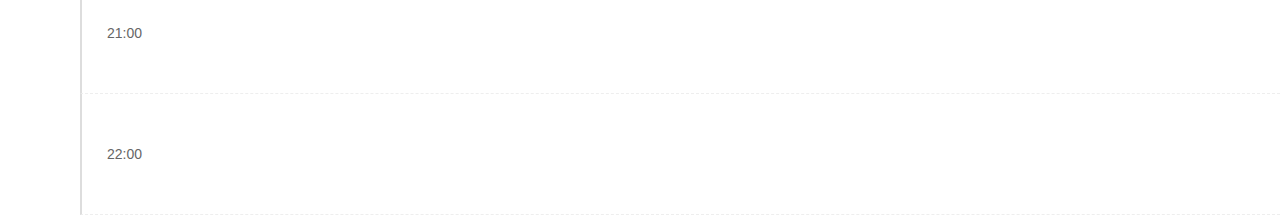
<file: backup/概念版-index.html>
<!DOCTYPE html>
<html lang="zh-CN">
<head>
    <meta charset="UTF-8">
    <title>每小时一格时间轴</title>
    <style>
        body {
            margin: 0;
            font-family: sans-serif;
        }
        .timeline {
            position: relative;
            display: flex;
            flex-direction: column;
            padding-left: 80px;
        }
        .time-block {
            position: relative;
            height: 120px; /* 每小时120px */
            border-left: 2px solid #ddd;
            border-bottom: 1px dashed #eee;
        }
        .time-label {
            position: absolute;
            left: -10px;
            top: 50%;
            transform: translateY(-50%);
            width: 70px;
            text-align: right;
            font-size: 14px;
            color: #666;
        }
        .task {
            background: #4caf50;
            color: white;
            padding: 6px 10px;
            border-radius: 4px;
            font-size: 14px;
            display: inline-block;
            margin-left: 10px;
        }
        #now-line {
            position: absolute;
            left: 0;
            width: 100%;
            height: 2px;
            background: red;
            z-index: 99;
        }
    </style>
</head>
<body>

<div class="timeline" id="timeline">
    <!-- 时间块自动生成 -->
</div>

<script>
    const timeline = document.getElementById("timeline");

    const startHour = 8;
    const endHour = 22;
    const blockHeight = 120;  // 每小时 120px
    const minutesPerBlock = 60;

    const taskMap = {
        "09:00": "吃早餐",
        "10:00": "开会",
        "14:00": "写代码",
        "15:00": "咖啡时间",
        "17:00": "总结"
    };

    // 创建每小时时间块
    for (let h = startHour; h <= endHour; h++) {
        const timeStr = `${String(h).padStart(2, '0')}:00`;
        const block = document.createElement("div");
        block.className = "time-block";
        block.id = `time-${h}-0`;
        block.dataset.time = timeStr;

        block.innerHTML = `<div class="time-label">${timeStr}</div>`;

        if (taskMap[timeStr]) {
            block.innerHTML += `<div class="task">${taskMap[timeStr]}</div>`;
        }

        timeline.appendChild(block);
    }

    // 添加红线
    const nowLine = document.createElement("div");
    nowLine.id = "now-line";
    timeline.appendChild(nowLine);

    function updateNowLineAndScroll() {
        const now = new Date();
        const currentMinutes = now.getHours() * 60 + now.getMinutes();
        const startMinutes = startHour * 60;
        const offsetMinutes = currentMinutes - startMinutes;

        if (offsetMinutes < 0 || offsetMinutes > (endHour - startHour + 1) * 60) return;

        // 每分钟 2px（120 / 60）
        const topPos = offsetMinutes * (blockHeight / minutesPerBlock);
        nowLine.style.top = `${topPos}px`;

        // 自动滚动到对应小时块（居中）
        const targetId = `time-${now.getHours()}-0`;
        const target = document.getElementById(targetId);
        if (target) {
            target.scrollIntoView({ behavior: "smooth", block: "center" });
        }
    }

    updateNowLineAndScroll();
    setInterval(updateNowLineAndScroll, 60000); // 每分钟更新
</script>

</body>
</html>
</file>
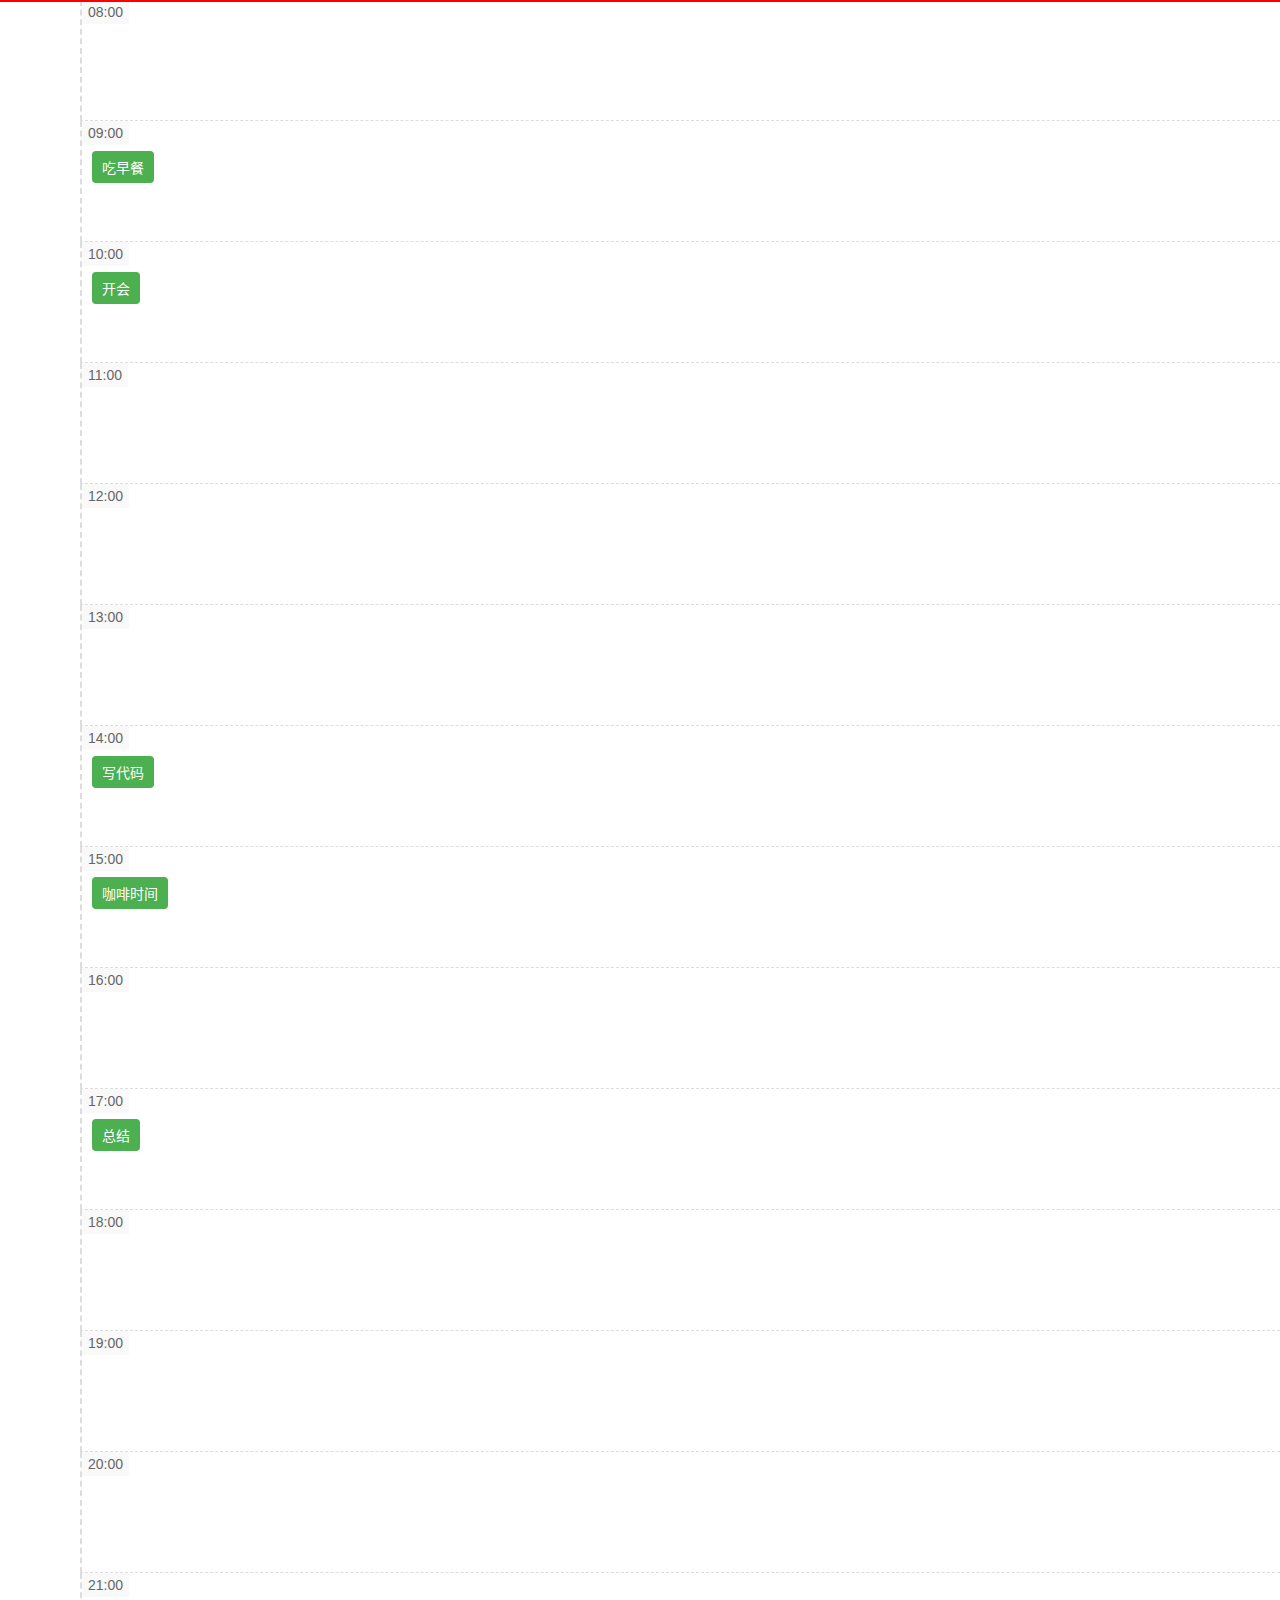
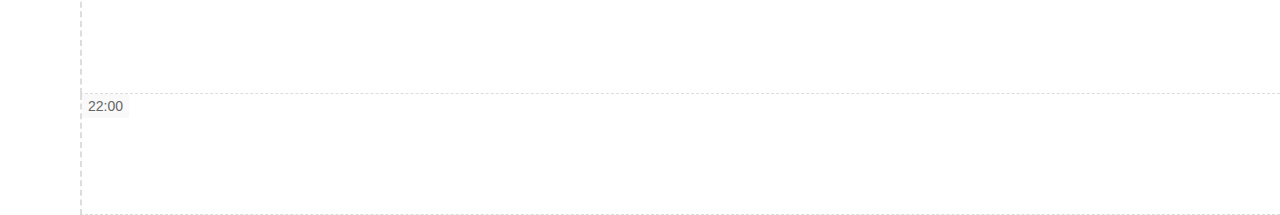
<file: backup/毛坯-index.html>
<!DOCTYPE html>
<html lang="zh-CN">
<head>
    <meta charset="UTF-8">
    <title>每小时一格时间轴</title>
    <style>
        body {
            margin: 0;
            font-family: sans-serif;
        }

        .timeline {
            position: relative;
            display: flex;
            flex-direction: column;
            padding-left: 80px; /* 左侧留空间给时间标签 */
        }

        .time-block {
            position: relative;
            height: 120px;
            /* border-left: 2px solid #ddd; /* 实线 灰色 */
            border-left: 2px dashed #ddd;
            border-bottom: 1px dashed #ddd;
        }

        .time-label {
            position: absolute;
            left: 0;
            top: 0;
            padding: 4px 6px;
            font-size: 14px;
            color: #666;
            background-color: #f9f9f9; /* 可选：加浅色背景提亮 */
        }

        .task {
            background: #4caf50;
            color: white;
            padding: 6px 10px;
            border-radius: 4px;
            font-size: 14px;
            display: inline-block;
            margin-left: 10px;
            margin-top: 30px; /* 避免和time-label重叠 */
        }

        #now-line {
            position: absolute;
            left: 0;
            width: 100%;
            height: 2px;
            background: red;
            z-index: 99;
        }
    </style>
</head>
<body>

    <div class="timeline" id="timeline">
        <!-- JS 动态插入内容 -->
    </div>

    <script>
        const timeline = document.getElementById("timeline");

        const startHour = 8;
        const endHour = 22;
        const blockHeight = 120;
        const minutesPerBlock = 60;

        const taskMap = {
            "09:00": "吃早餐",
            "10:00": "开会",
            "14:00": "写代码",
            "15:00": "咖啡时间",
            "17:00": "总结"
        };

        // 动态生成时间块
        for (let h = startHour; h <= endHour; h++) {
            const timeStr = `${String(h).padStart(2, '0')}:00`;

            const block = document.createElement("div");
            block.className = "time-block";
            block.id = `time-${h}-0`;
            block.dataset.time = timeStr;

            // 左上角时间标签
            block.innerHTML = `<div class="time-label">${timeStr}</div>`;

            if (taskMap[timeStr]) {
                block.innerHTML += `<div class="task">${taskMap[timeStr]}</div>`;
            }

            timeline.appendChild(block);
        }

        // 红线初始化插入
        const nowLine = document.createElement("div");
        nowLine.id = "now-line";
        timeline.appendChild(nowLine);
    </script>

</body>
</html>
</file>
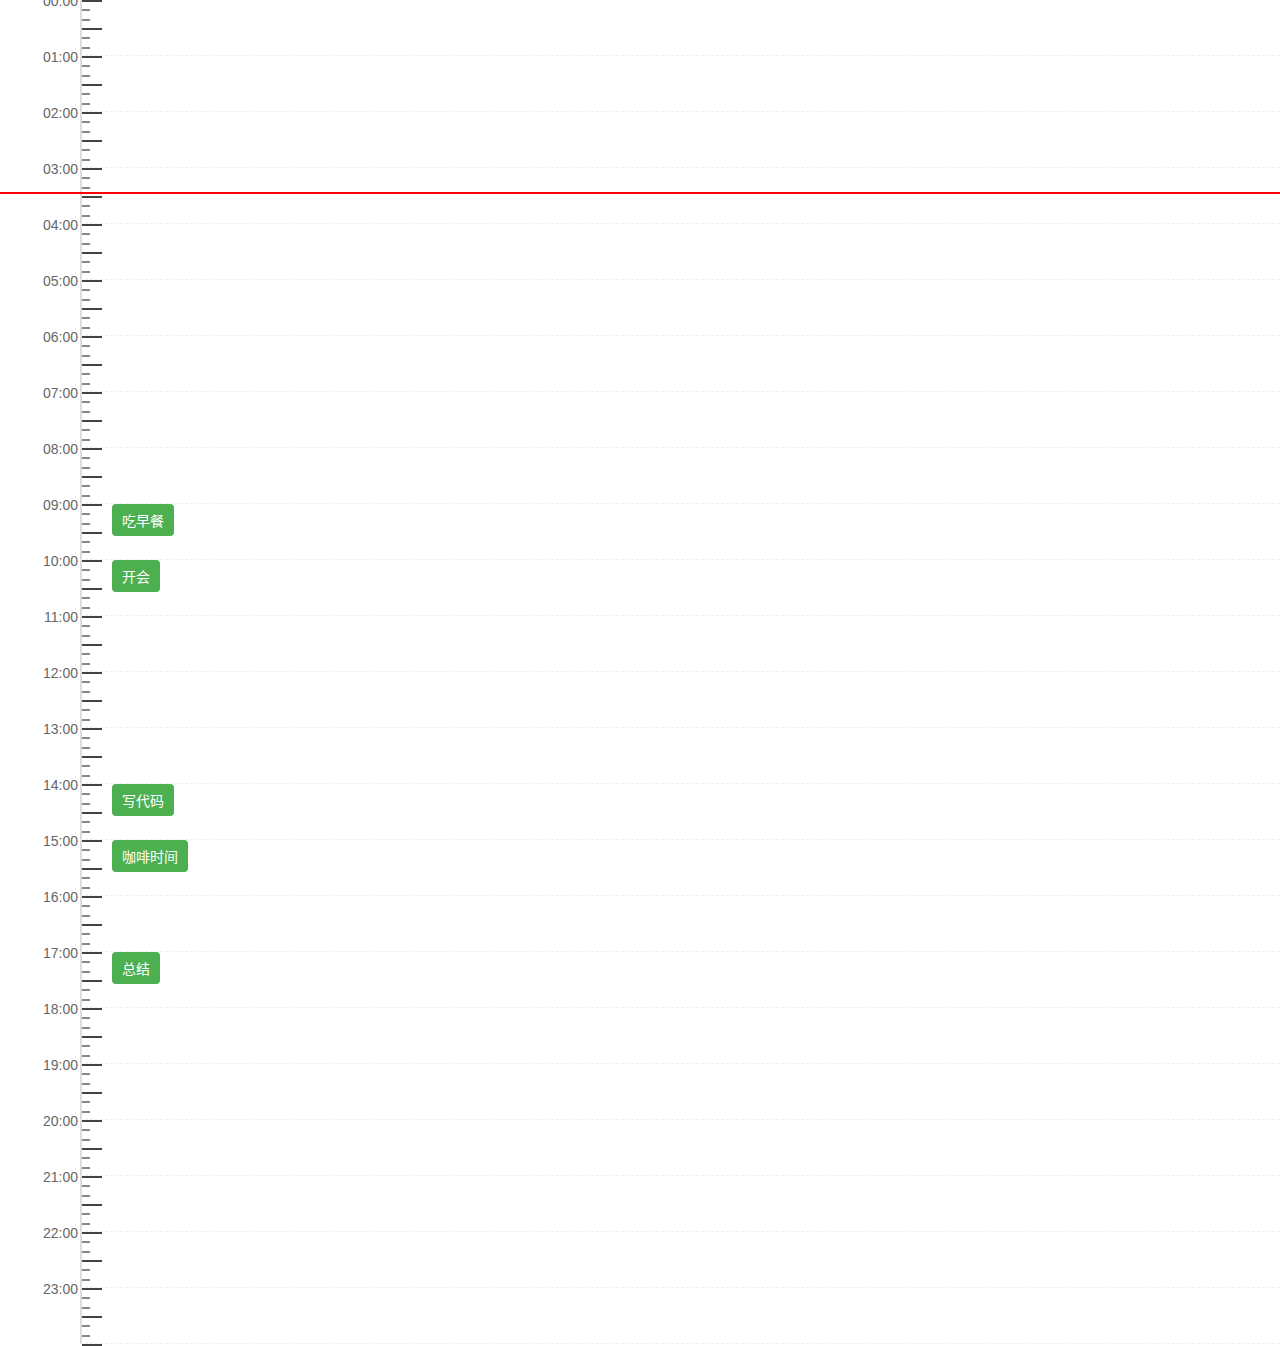
<file: backup/静态完整版.html>
<!DOCTYPE html>
<html lang="zh-CN">
<head>
    <meta charset="UTF-8" />
    <title>每小时一格时间轴 - 10分钟小刻度，30分钟大刻度</title>
    <style>
        /* 页面基础样式 */
        body {
            margin: 0;
            font-family: sans-serif;
        }

        /* 时间轴容器，纵向排列时间块 */
        .timeline {
            position: relative;
            display: flex;
            flex-direction: column;
            padding-left: 80px; /* 给左侧时间标签留空间 */
        }

        /* 每小时块，高度固定，左边竖线 */
        .time-block {
            position: relative;                /* 绝对定位子元素参考 */
            height: 55px;                    /* 代表1小时高?px */
            border-left: 2px solid #ddd;     /* 主竖线 */
            border-bottom: 1px dashed #eee;  /* 分割线 */
        }

        /* 时间标签，左上角显示 */
        .time-label {
            position: absolute;
            left: -80px; /* 向左80像素 */
            /* 去掉之前的 top: 0; 改用下面的居中方式 */
            top: 1px; /* 先放1px，刻度线中心高度 */

            /* 设置固定高度和行高，方便计算 */
            height: 24px;       /* 假设高度24px */
            line-height: 24px;  /* 文字垂直居中 */
            font-size: 14px;
            color: #666;
            padding: 0 6px;
            width: 70px;
            text-align: right;
            user-select: none;

            /* 负margin-top将中线调整到刻度线中心 */
            margin-top: calc(-12px); /* 高度的一半负值 = -height/2 */
        }


        /* 任务标签 */
        .task {
            background: #4caf50;
            color: white;
            padding: 6px 10px;
            border-radius: 4px;
            font-size: 14px;
            display: inline-block;
            margin-left: 30px;
            margin-top: 0px; /* 避免与时间标签重叠 */
            user-select: none;
        }

        /* 刻度线基类 */
        .scale-line {
            position: absolute;      /* 绝对定位到时间块内 */
            left: 0;                /* 紧贴竖线起点 */
            height: 2px;
            background: #888;
        }

        /* 小刻度线宽度较短 */
        .scale-small {
            width: 8px;
        }

        /* 大刻度线宽度较长，颜色更深 */
        .scale-large {
            width: 20px;
            background: #444;
        }

        /* 当前时间红线 */
        #now-line {
            position: absolute;
            left: 0;
            width: 100%;
            height: 2px;
            background: red;
            z-index: 99;
        }
    </style>
</head>
<body>

    <!-- 时间轴容器 -->
    <div class="timeline" id="timeline">
        <!-- JS 动态插入时间块 -->
    </div>

    <script>
        const timeline = document.getElementById("timeline");

        // 配置时间范围：早8点到晚10点
        // const startHour = 7;
        // const endHour = 19;

        const startHour = 0;
        const endHour = 23;

        // const blockHeight = 60;        // 每小时块高度?px

        // 初始化时不设置 blockHeight
        let blockHeight;

        // 创建一个临时时间块，用于测量高度
        const tempBlock = document.createElement("div");
        tempBlock.className = "time-block";
        tempBlock.style.visibility = "hidden";  // 不显示
        document.body.appendChild(tempBlock);

        // 等待渲染后读取真实高度
        blockHeight = tempBlock.getBoundingClientRect().height;

        // 然后移除临时元素
        document.body.removeChild(tempBlock);

        // ✅ 现在可以使用 blockHeight 做后续刻度或红线定位计算


        const minutesPerBlock = 60;     // 每小时60分钟

        // 任务映射表
        const taskMap = {
            "09:00": "吃早餐",
            "10:00": "开会",
            "14:00": "写代码",
            "15:00": "咖啡时间",
            "17:00": "总结"
        };

        // 循环生成每个小时的时间块
        for (let h = startHour; h <= endHour; h++) {
            const timeStr = `${String(h).padStart(2, '0')}:00`;

            // 创建时间块元素
            const block = document.createElement("div");
            block.className = "time-block";
            block.id = `time-${h}-0`;
            block.dataset.time = timeStr;

            // 添加时间标签，左上角显示小时
            block.innerHTML = `<div class="time-label">${timeStr}</div>`;

            // 如果任务表中有对应时间，添加任务块
            if (taskMap[timeStr]) {
                block.innerHTML += `<div class="task">${taskMap[timeStr]}</div>`;
            }

            // 在时间块内添加10分钟刻度线（不含0分钟）
            for (let m = 0; m <= 60; m += 10) {
                const scaleLine = document.createElement("div");
                scaleLine.classList.add("scale-line");

                // 每30分钟用大刻度，小刻度其他
                if (m % 30 === 0) {
                    scaleLine.classList.add("scale-large");
                } else {
                    scaleLine.classList.add("scale-small");
                }

                // 计算刻度距块顶部像素
                const topPx = (m / minutesPerBlock) * blockHeight;
                scaleLine.style.top = `${topPx}px`;

                block.appendChild(scaleLine);
            }

            // 添加时间块到时间轴容器
            timeline.appendChild(block);
        }

        // 添加当前时间红线元素（初始位置由后续逻辑控制）
        const nowLine = document.createElement("div");
        nowLine.id = "now-line";
        timeline.appendChild(nowLine);

        // 更新时间红线位置和滚动到当前时间（可选，后续扩展）
        function updateNowLineAndScroll() {
            const now = new Date();
            const currentMinutes = now.getHours() * 60 + now.getMinutes();
            const startMinutes = startHour * 60;
            const offsetMinutes = currentMinutes - startMinutes;

            if (offsetMinutes < 0 || offsetMinutes > (endHour - startHour + 1) * 60) return;

            // 每分钟对应像素高度（120px/60min = 2px/min）
            const topPos = offsetMinutes * (blockHeight / minutesPerBlock);
            nowLine.style.top = `${topPos}px`;

            // 滚动到当前时间块居中显示
            const targetId = `time-${now.getHours()}-0`;
            const target = document.getElementById(targetId);
            if (target) {
                target.scrollIntoView({ behavior: "smooth", block: "center" });
            }
        }

        // 初始化调用
        updateNowLineAndScroll();

        // 每分钟更新一次红线位置
        setInterval(updateNowLineAndScroll, 60000);
    </script>
</body>
</html>
</file>
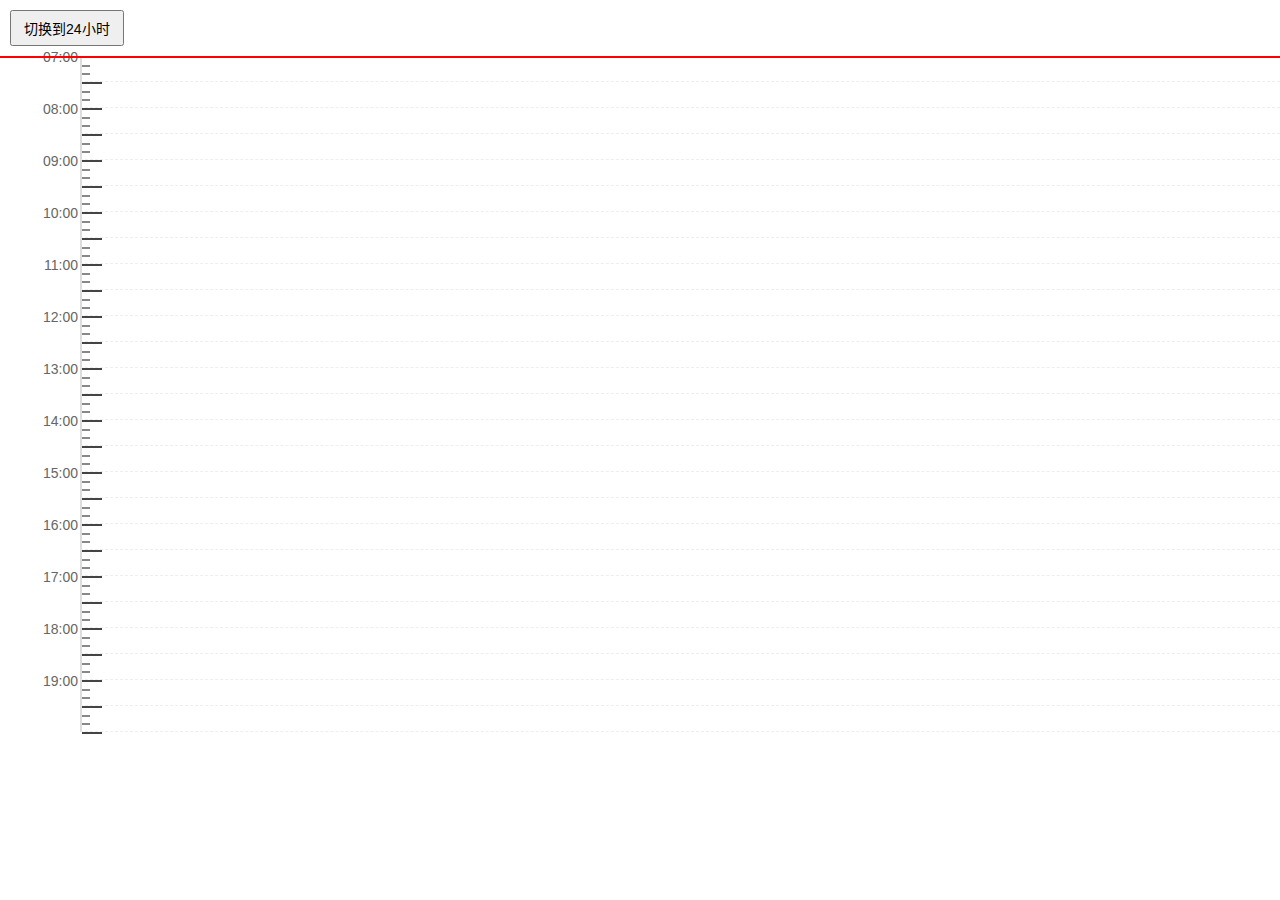
<file: 增强/01_全半天切换.html>
<!DOCTYPE html>
<html lang="zh-CN">
<head>
    <meta charset="UTF-8" />
    <title>时间轴任务管理（12/24小时切换）</title>
    <style>
        body {
            margin: 0;
            font-family: sans-serif;
        }

        #toggleModeBtn {
            margin: 10px;
            padding: 6px 12px;
            font-size: 14px;
        }

        .timeline {
            position: relative;
            display: flex;
            flex-direction: column;
            padding-left: 80px;
        }

        .time-block {
            position: relative;
            height: 25px;
            border-left: 2px solid #ddd;
            border-bottom: 1px dashed #eee;
        }

        .time-label {
            position: absolute;
            left: -80px;
            top: 1px;
            height: 24px;
            line-height: 24px;
            font-size: 14px;
            color: #666;
            padding: 0 6px;
            width: 70px;
            text-align: right;
            user-select: none;
            margin-top: calc(-12px);
        }

        .task {
            padding: 3px 10px;
            border-radius: 4px;
            font-size: 14px;
            display: inline-block;
            margin-left: 30px;
            margin-top: 0px;
            user-select: none;
            cursor: pointer;
        }

        .scale-line {
            position: absolute;
            left: 0;
            height: 2px;
            background: #888;
        }

        .scale-small {
            width: 8px;
        }

        .scale-large {
            width: 20px;
            background: #444;
        }

        #now-line {
            position: absolute;
            left: 0;
            width: 100%;
            height: 2px;
            background: red;
            z-index: 99;
        }

        #modalOverlay {
            position: fixed;
            top: 0; left: 0;
            width: 100vw; height: 100vh;
            background: rgba(0,0,0,0.5);
            display: none;
            justify-content: center;
            align-items: center;
            z-index: 200;
            opacity: 0;
            /* transition: opacity 0.3s ease; */ /* 淡出延时 */
            transition: opacity 0.5s ease;
        }

        #modalOverlay.visible {
            display: flex;
            opacity: 1;
        }

        #modalBox {
            background: white;
            padding: 20px;
            border-radius: 8px;
            min-width: 280px;
            box-shadow: 0 2px 10px rgba(0,0,0,0.3);
            font-size: 14px;
            opacity: 0;
            transform: scale(0.95);
            /* transition: all 0.3s ease; */ /* 淡入延时 */
            transition: all 0.5s ease;
        }

        #modalOverlay.visible #modalBox {
            opacity: 1;
            transform: scale(1);
        }

        #modalBox label {
            display: block;
            margin-bottom: 8px;
        }

        #modalBox input[type="text"] {
            width: 100%;
            padding: 6px;
            margin-bottom: 12px;
            box-sizing: border-box;
            font-size: 14px;
        }

        #modalBox select {
            width: 100%;
            padding: 6px;
            font-size: 14px;
            margin-bottom: 12px;
        }

        #modalBox button {
            padding: 6px 12px;
            font-size: 14px;
            margin-right: 8px;
            cursor: pointer;
        }
    </style>
</head>
<body>
    <button id="toggleModeBtn">切换到24小时</button>
    <div class="timeline" id="timeline"></div>

    <div id="modalOverlay">
        <div id="modalBox">
            <label>任务内容:
                <input type="text" id="taskInput" />
            </label>
            <label>颜色选择:
                <select id="colorSelect"></select>
            </label>
            <div>
                <button id="btnSave">保存</button>
                <button id="btnDelete">删除</button>
                <button id="btnCancel">取消</button>
            </div>
        </div>
    </div>

    <script>
        const timeline = document.getElementById("timeline");
        let startHour = 7;
        let endHour = 19;
        let is24HourMode = false;

        const minutesPerBlock = 30;
        let blockHeight;

        const presetColors = [
            { name: "赤", color: "#ff0000" },
            { name: "橙", color: "#ff7f00" },
            { name: "黄", color: "#ffff00" },
            { name: "绿", color: "#00ff00" },
            { name: "蓝", color: "#0000ff" },
            { name: "靛", color: "#4b0082" },
            { name: "紫", color: "#8b00ff" }
        ];
        const defaultCreateColorIndex = 6;

        const taskMap = {};
        function loadTasks() {
            const saved = localStorage.getItem("timelineTasks");
            if (saved) {
                Object.assign(taskMap, JSON.parse(saved));
            }
        }

        function saveTasks() {
            localStorage.setItem("timelineTasks", JSON.stringify(taskMap));
        }

        function setTaskFontColor(taskDiv, bgColor) {
            if (bgColor === "#ffff00" || bgColor === "#00ff00") {
                taskDiv.style.color = "black";
            } else {
                taskDiv.style.color = "white";
            }
        }

        const tempBlock = document.createElement("div");
        tempBlock.className = "time-block";
        tempBlock.style.visibility = "hidden";
        document.body.appendChild(tempBlock);
        blockHeight = tempBlock.getBoundingClientRect().height;
        document.body.removeChild(tempBlock);

        loadTasks();

        const modalOverlay = document.getElementById("modalOverlay");
        const taskInput = document.getElementById("taskInput");
        const colorSelect = document.getElementById("colorSelect");
        const btnSave = document.getElementById("btnSave");
        const btnDelete = document.getElementById("btnDelete");
        const btnCancel = document.getElementById("btnCancel");

        presetColors.forEach((c, i) => {
            const opt = document.createElement("option");
            opt.value = i;
            opt.textContent = `${i}: ${c.name}`;
            colorSelect.appendChild(opt);
        });

        let currentTimeKey = null;

        function openModal(timeStr, existingTask) {
            currentTimeKey = timeStr;
            if (existingTask) {
                taskInput.value = existingTask.text;
                const idx = presetColors.findIndex(c => c.color === existingTask.color);
                colorSelect.value = idx >= 0 ? idx : defaultCreateColorIndex;
                btnDelete.style.display = "inline-block";
            } else {
                taskInput.value = "";
                colorSelect.value = defaultCreateColorIndex;
                btnDelete.style.display = "none";
            }
            modalOverlay.style.display = "flex";
            requestAnimationFrame(() => {
                modalOverlay.classList.add("visible");
            });
            taskInput.focus();
        }

        function closeModal() {
            modalOverlay.classList.remove("visible");
            setTimeout(() => {
                modalOverlay.style.display = "none";
            // }, 300); // 隐藏元素时间 ms
            }, 500); // 隐藏元素时间 ms
            taskInput.value = "";
            currentTimeKey = null;
        }


        function createTimeBlock(h, m) {
            const timeStr = `${String(h).padStart(2, '0')}:${String(m).padStart(2, '0')}`;
            const block = document.createElement("div");
            block.className = "time-block";
            block.id = `time-${h}-${m}`;
            block.dataset.time = timeStr;

            if (m === 0) {
                block.innerHTML = `<div class="time-label">${timeStr}</div>`;
            }

            if (taskMap[timeStr]) {
                const taskInfo = taskMap[timeStr];
                const taskDiv = document.createElement("div");
                taskDiv.className = "task";
                taskDiv.innerText = taskInfo.text;
                const color = taskInfo.color || presetColors[defaultCreateColorIndex].color;
                taskDiv.style.background = color;
                taskDiv.dataset.color = color;
                setTaskFontColor(taskDiv, color);
                block.appendChild(taskDiv);
            }

            block.addEventListener("click", (e) => {
                if (e.target.classList.contains("task")) {
                    e.stopPropagation();
                    openModal(timeStr, taskMap[timeStr]);
                } else {
                    if (!block.querySelector(".task")) {
                        openModal(timeStr, null);
                    }
                }
            });

            for (let mm = 0; mm <= 30; mm += 10) {
                const scaleLine = document.createElement("div");
                scaleLine.classList.add("scale-line");
                scaleLine.classList.add(mm % 30 === 0 ? "scale-large" : "scale-small");
                const topPx = (mm / minutesPerBlock) * blockHeight;
                scaleLine.style.top = `${topPx}px`;
                block.appendChild(scaleLine);
            }

            timeline.appendChild(block);
        }

        function renderTimeline() {
            timeline.innerHTML = "";
            timeline.appendChild(nowLine);
            for (let h = startHour; h <= endHour; h++) {
                for (let m = 0; m < 60; m += 30) {
                    createTimeBlock(h, m);
                }
            }
            updateNowLineAndScroll();
        }

        btnSave.onclick = () => {
            const text = taskInput.value.trim();
            if (text === "") {
                alert("任务内容不能为空！");
                taskInput.focus();
                return;
            }
            const colorIndex = parseInt(colorSelect.value);
            const color = presetColors[colorIndex] ? presetColors[colorIndex].color : presetColors[defaultCreateColorIndex].color;

            taskMap[currentTimeKey] = { text, color };
            saveTasks();

            const block = document.querySelector(`.time-block[data-time="${currentTimeKey}"]`);
            let taskDiv = block.querySelector(".task");
            if (!taskDiv) {
                taskDiv = document.createElement("div");
                taskDiv.className = "task";
                block.appendChild(taskDiv);
                taskDiv.addEventListener("click", (e) => {
                    e.stopPropagation();
                    openModal(currentTimeKey, taskMap[currentTimeKey]);
                });
            }
            taskDiv.innerText = text;
            taskDiv.style.background = color;
            taskDiv.dataset.color = color;
            setTaskFontColor(taskDiv, color);

            
            // ✅ 重绘整个时间轴，确保任务块刷新绑定了事件
            // renderTimeline();

            closeModal();
        };

        btnDelete.onclick = () => {
            if (!confirm("确定删除该任务吗？")) return;
            delete taskMap[currentTimeKey];
            saveTasks();

            const block = document.querySelector(`.time-block[data-time="${currentTimeKey}"]`);
            const taskDiv = block.querySelector(".task");
            if (taskDiv) {
                taskDiv.remove();
            }

            closeModal();
        };

        btnCancel.onclick = () => closeModal();
        modalOverlay.onclick = () => closeModal();
        document.getElementById("modalBox").onclick = (e) => e.stopPropagation();

        const nowLine = document.createElement("div");
        nowLine.id = "now-line";
        timeline.appendChild(nowLine);

        function updateNowLineAndScroll() {
            const now = new Date();
            const currentMinutes = now.getHours() * 60 + now.getMinutes();
            const offsetMinutes = currentMinutes - startHour * 60;

            if (offsetMinutes < 0 || offsetMinutes > (endHour - startHour + 1) * 60) return;

            const topPos = offsetMinutes * (blockHeight / minutesPerBlock);
            nowLine.style.top = `${topPos}px`;

            const nearestH = now.getHours();
            const nearestM = now.getMinutes() < 30 ? 0 : 30;
            const targetId = `time-${nearestH}-${nearestM}`;
            const target = document.getElementById(targetId);
            if (target) {
                target.scrollIntoView({ behavior: "smooth", block: "center" });
            }
        }

        setInterval(updateNowLineAndScroll, 60000);

        document.getElementById("toggleModeBtn").onclick = () => {
            is24HourMode = !is24HourMode;
            if (is24HourMode) {
                startHour = 0;
                endHour = 23;
                toggleModeBtn.textContent = "切换到12小时";
            } else {
                startHour = 7;
                endHour = 19;
                toggleModeBtn.textContent = "切换到24小时";
            }
            renderTimeline();
        };

        renderTimeline();
    </script>
</body>
</html>
</file>
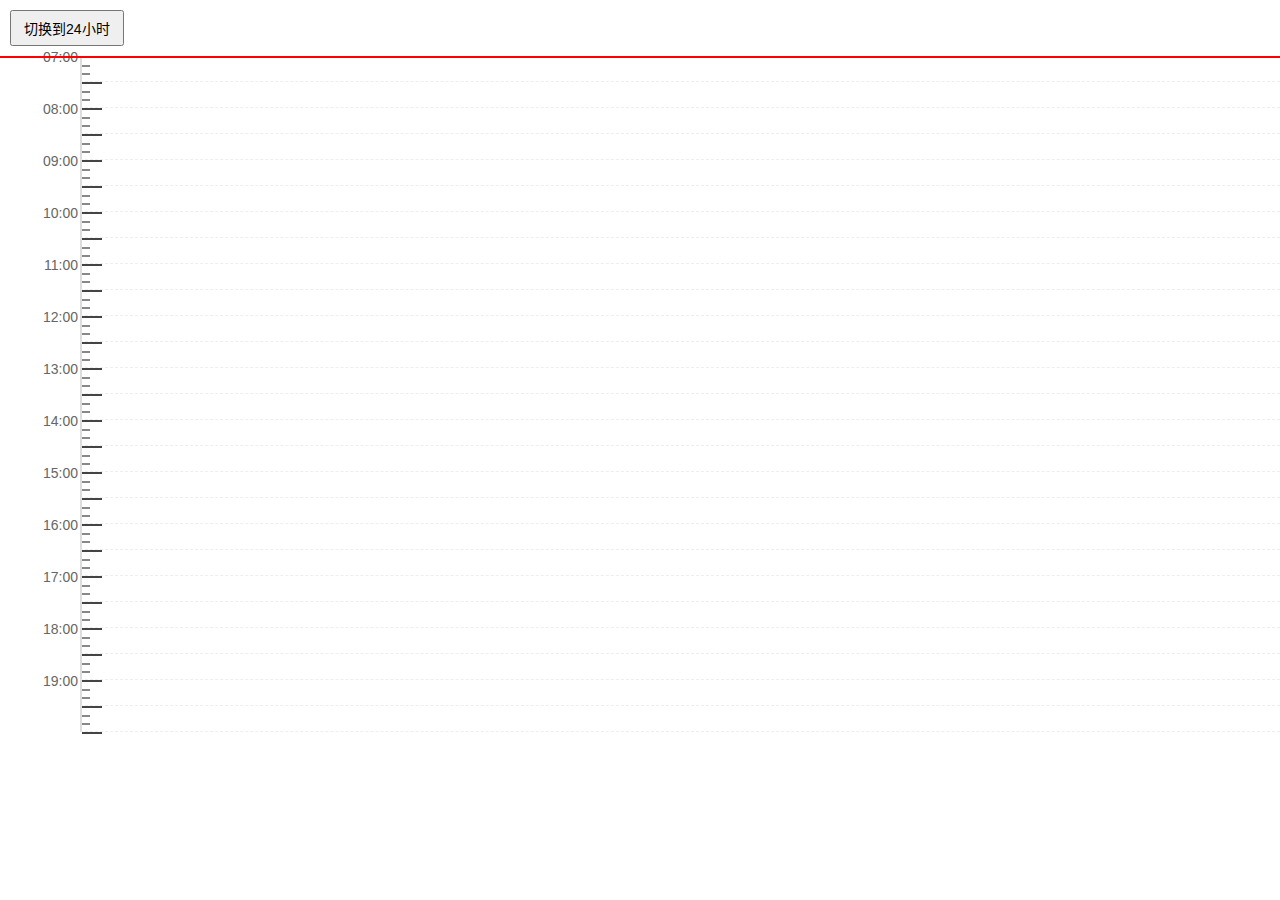
<file: 增强/02_输入和显示开始时间.html>
<!DOCTYPE html>
<html lang="zh-CN">
<head>
    <meta charset="UTF-8" />
    <title>时间轴任务管理（12/24小时切换）</title>
    <style>
        body {
            margin: 0;
            font-family: sans-serif;
        }

        #toggleModeBtn {
            margin: 10px;
            padding: 6px 12px;
            font-size: 14px;
        }

        .timeline {
            position: relative;
            display: flex;
            flex-direction: column;
            padding-left: 80px;
        }

        .time-block {
            position: relative;
            height: 25px;
            border-left: 2px solid #ddd;
            border-bottom: 1px dashed #eee;
        }

        .time-label {
            position: absolute;
            left: -80px;
            top: 1px;
            height: 24px;
            line-height: 24px;
            font-size: 14px;
            color: #666;
            padding: 0 6px;
            width: 70px;
            text-align: right;
            user-select: none;
            margin-top: calc(-12px);
        }

        .task {
            padding: 3px 10px;
            border-radius: 4px;
            font-size: 14px;
            display: inline-block;
            margin-left: 30px;
            margin-top: 0px;
            user-select: none;
            cursor: pointer;
        }

        .scale-line {
            position: absolute;
            left: 0;
            height: 2px;
            background: #888;
        }

        .scale-small {
            width: 8px;
        }

        .scale-large {
            width: 20px;
            background: #444;
        }

        #now-line {
            position: absolute;
            left: 0;
            width: 100%;
            height: 2px;
            background: red;
            z-index: 99;
        }

        #modalOverlay {
            position: fixed;
            top: 0; left: 0;
            width: 100vw; height: 100vh;
            background: rgba(0,0,0,0.5);
            display: none;
            justify-content: center;
            align-items: center;
            z-index: 200;
            opacity: 0;
            transition: opacity 0.5s ease;
        }

        #modalOverlay.visible {
            display: flex;
            opacity: 1;
        }

        #modalBox {
            background: white;
            padding: 20px;
            border-radius: 8px;
            min-width: 280px;
            box-shadow: 0 2px 10px rgba(0,0,0,0.3);
            font-size: 14px;
            opacity: 0;
            transform: scale(0.95);
            transition: all 0.5s ease;
        }

        #modalOverlay.visible #modalBox {
            opacity: 1;
            transform: scale(1);
        }

        #modalBox label {
            display: block;
            margin-bottom: 8px;
        }

        #modalBox input[type="text"] {
            width: 100%;
            padding: 6px;
            margin-bottom: 12px;
            box-sizing: border-box;
            font-size: 14px;
        }

        #modalBox select {
            width: 100%;
            padding: 6px;
            font-size: 14px;
            margin-bottom: 12px;
        }

        #modalBox button {
            padding: 6px 12px;
            font-size: 14px;
            margin-right: 8px;
            cursor: pointer;
        }
    </style>
</head>
<body>
    <button id="toggleModeBtn">切换到24小时</button>
    <div class="timeline" id="timeline"></div>

    <div id="modalOverlay">
        <div id="modalBox">
            <label>开始时间显示（仅文本）:
                <!-- <input type="text" id="startTimeInput" placeholder="例如 08:00" /> -->
                <input type="time" id="startTimeInput" />
            </label>
            <label>任务内容:
                <input type="text" id="taskInput" />
            </label>
            <label>颜色选择:
                <select id="colorSelect"></select>
            </label>
            <div>
                <button id="btnSave">保存</button>
                <button id="btnDelete">删除</button>
                <button id="btnCancel">取消</button>
            </div>
        </div>
    </div>

    <script>
        const timeline = document.getElementById("timeline");
        let startHour = 7;
        let endHour = 19;
        let is24HourMode = false;

        const minutesPerBlock = 30;
        let blockHeight;

        const presetColors = [
            { name: "赤", color: "#ff0000" },
            { name: "橙", color: "#ff7f00" },
            { name: "黄", color: "#ffff00" },
            { name: "绿", color: "#00ff00" },
            { name: "蓝", color: "#0000ff" },
            { name: "靛", color: "#4b0082" },
            { name: "紫", color: "#8b00ff" }
        ];
        const defaultCreateColorIndex = 6;

        const taskMap = {};
        function loadTasks() {
            const saved = localStorage.getItem("timelineTasks");
            if (saved) {
                Object.assign(taskMap, JSON.parse(saved));
            }
        }

        function saveTasks() {
            localStorage.setItem("timelineTasks", JSON.stringify(taskMap));
        }

        function setTaskFontColor(taskDiv, bgColor) {
            if (bgColor === "#ffff00" || bgColor === "#00ff00") {
                taskDiv.style.color = "black";
            } else {
                taskDiv.style.color = "white";
            }
        }

        const tempBlock = document.createElement("div");
        tempBlock.className = "time-block";
        tempBlock.style.visibility = "hidden";
        document.body.appendChild(tempBlock);
        blockHeight = tempBlock.getBoundingClientRect().height;
        document.body.removeChild(tempBlock);

        loadTasks();

        const modalOverlay = document.getElementById("modalOverlay");
        const taskInput = document.getElementById("taskInput");
        const startTimeInput = document.getElementById("startTimeInput");
        const colorSelect = document.getElementById("colorSelect");
        const btnSave = document.getElementById("btnSave");
        const btnDelete = document.getElementById("btnDelete");
        const btnCancel = document.getElementById("btnCancel");

        presetColors.forEach((c, i) => {
            const opt = document.createElement("option");
            opt.value = i;
            opt.textContent = `${i}: ${c.name}`;
            colorSelect.appendChild(opt);
        });

        let currentTimeKey = null;

        function openModal(timeStr, existingTask) {
            currentTimeKey = timeStr;
            if (existingTask) {
                taskInput.value = existingTask.text;
                startTimeInput.value = existingTask.startText || "";
                const idx = presetColors.findIndex(c => c.color === existingTask.color);
                colorSelect.value = idx >= 0 ? idx : defaultCreateColorIndex;
                btnDelete.style.display = "inline-block";
            } else {
                taskInput.value = "";
                startTimeInput.value = "";
                colorSelect.value = defaultCreateColorIndex;
                btnDelete.style.display = "none";
            }
            modalOverlay.style.display = "flex";
            requestAnimationFrame(() => {
                modalOverlay.classList.add("visible");
            });
            taskInput.focus();
        }

        function closeModal() {
            modalOverlay.classList.remove("visible");
            setTimeout(() => {
                modalOverlay.style.display = "none";
            }, 500);
            taskInput.value = "";
            startTimeInput.value = "";
            currentTimeKey = null;
        }

        function createTimeBlock(h, m) {
            const timeStr = `${String(h).padStart(2, '0')}:${String(m).padStart(2, '0')}`;
            const block = document.createElement("div");
            block.className = "time-block";
            block.id = `time-${h}-${m}`;
            block.dataset.time = timeStr;

            if (m === 0) {
                block.innerHTML = `<div class="time-label">${timeStr}</div>`;
            }

            if (taskMap[timeStr]) {
                const taskInfo = taskMap[timeStr];
                const taskDiv = document.createElement("div");
                taskDiv.className = "task";
                // const prefix = taskInfo.startText ? `[${taskInfo.startText}] ` : ""; // 时间显示的左右括弧
                const prefix = taskInfo.startText ? `🕒${taskInfo.startText}，` : "";
                taskDiv.innerText = prefix + taskInfo.text;
                const color = taskInfo.color || presetColors[defaultCreateColorIndex].color;
                taskDiv.style.background = color;
                taskDiv.dataset.color = color;
                setTaskFontColor(taskDiv, color);
                block.appendChild(taskDiv);
            }

            block.addEventListener("click", (e) => {
                if (e.target.classList.contains("task")) {
                    e.stopPropagation();
                    openModal(timeStr, taskMap[timeStr]);
                } else {
                    if (!block.querySelector(".task")) {
                        openModal(timeStr, null);
                    }
                }
            });

            for (let mm = 0; mm <= 30; mm += 10) {
                const scaleLine = document.createElement("div");
                scaleLine.classList.add("scale-line");
                scaleLine.classList.add(mm % 30 === 0 ? "scale-large" : "scale-small");
                const topPx = (mm / minutesPerBlock) * blockHeight;
                scaleLine.style.top = `${topPx}px`;
                block.appendChild(scaleLine);
            }

            timeline.appendChild(block);
        }

        btnSave.onclick = () => {
            const text = taskInput.value.trim();
            const startText = startTimeInput.value.trim();
            if (text === "") {
                alert("任务内容不能为空！");
                taskInput.focus();
                return;
            }
            const colorIndex = parseInt(colorSelect.value);
            const color = presetColors[colorIndex] ? presetColors[colorIndex].color : presetColors[defaultCreateColorIndex].color;

            taskMap[currentTimeKey] = { text, color, startText };
            saveTasks();
            renderTimeline();
            closeModal();
        };

        btnDelete.onclick = () => {
            if (!confirm("确定删除该任务吗？")) return;
            delete taskMap[currentTimeKey];
            saveTasks();
            renderTimeline();
            closeModal();
        };

        btnCancel.onclick = () => closeModal();
        modalOverlay.onclick = () => closeModal();
        document.getElementById("modalBox").onclick = (e) => e.stopPropagation();

        const nowLine = document.createElement("div");
        nowLine.id = "now-line";
        timeline.appendChild(nowLine);

        function updateNowLineAndScroll() {
            const now = new Date();
            const currentMinutes = now.getHours() * 60 + now.getMinutes();
            const offsetMinutes = currentMinutes - startHour * 60;

            if (offsetMinutes < 0 || offsetMinutes > (endHour - startHour + 1) * 60) return;

            const topPos = offsetMinutes * (blockHeight / minutesPerBlock);
            nowLine.style.top = `${topPos}px`;

            const nearestH = now.getHours();
            const nearestM = now.getMinutes() < 30 ? 0 : 30;
            const targetId = `time-${nearestH}-${nearestM}`;
            const target = document.getElementById(targetId);
            if (target) {
                target.scrollIntoView({ behavior: "smooth", block: "center" });
            }
        }

        setInterval(updateNowLineAndScroll, 60000);

        document.getElementById("toggleModeBtn").onclick = () => {
            is24HourMode = !is24HourMode;
            if (is24HourMode) {
                startHour = 0;
                endHour = 23;
                toggleModeBtn.textContent = "切换到12小时";
            } else {
                startHour = 7;
                endHour = 19;
                toggleModeBtn.textContent = "切换到24小时";
            }
            renderTimeline();
        };

        function renderTimeline() {
            timeline.innerHTML = "";
            timeline.appendChild(nowLine);
            for (let h = startHour; h <= endHour; h++) {
                for (let m = 0; m < 60; m += 30) {
                    createTimeBlock(h, m);
                }
            }
            updateNowLineAndScroll();
        }

        renderTimeline();
    </script>
</body>
</html>
</file>
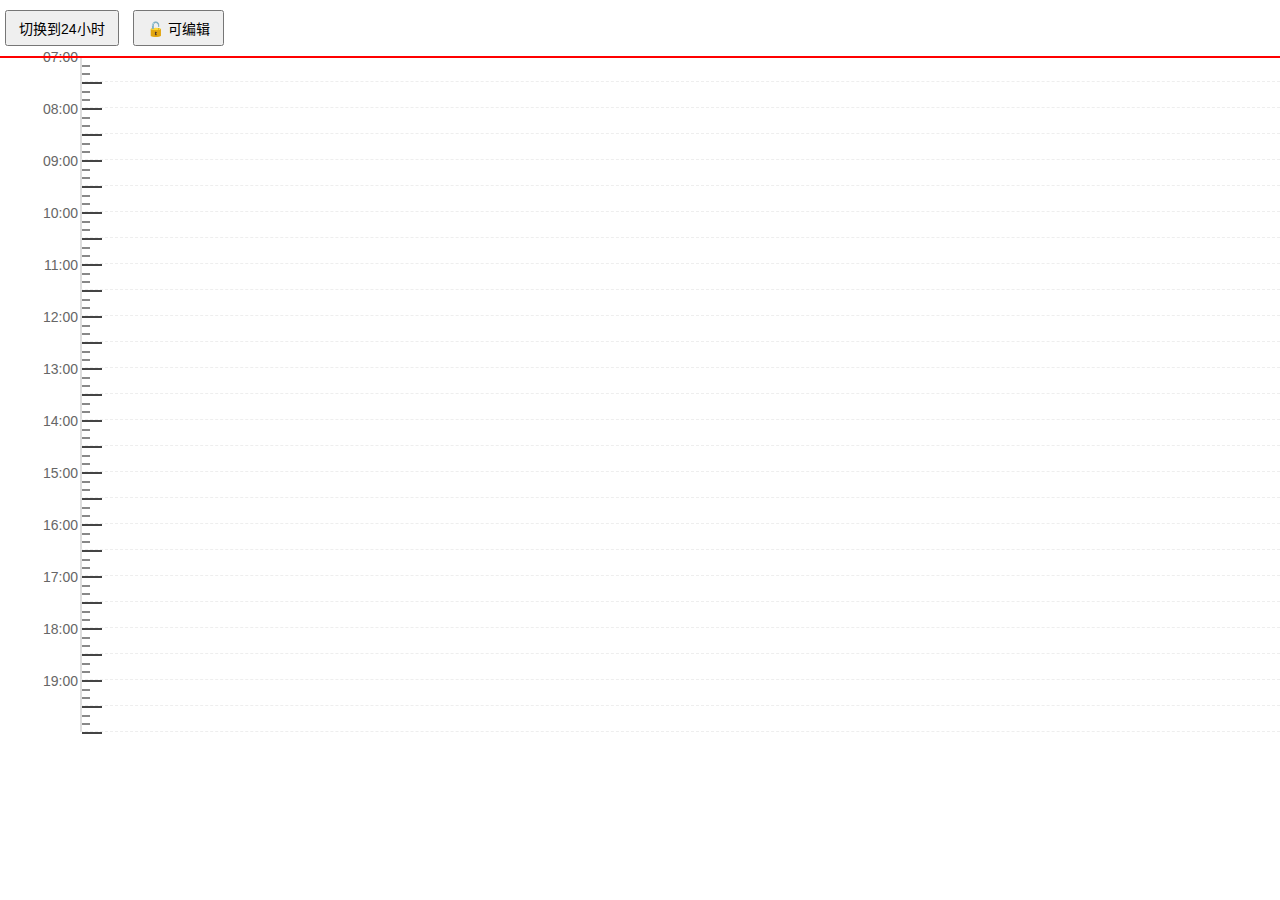
<file: 增强/03_锁定修改按钮.html>
<!DOCTYPE html>
<html lang="zh-CN">
<head>
    <meta charset="UTF-8" />
    <title>时间轴任务管理（12/24小时切换）</title>
    <style>
        body {
            margin: 0;
            font-family: sans-serif;
        }

        #toggleModeBtn,
        #toggleEditBtn {
            margin: 10px 5px;
            padding: 6px 12px;
            font-size: 14px;
        }

        .timeline {
            position: relative;
            display: flex;
            flex-direction: column;
            padding-left: 80px;
        }

        .time-block {
            position: relative;
            height: 25px;
            border-left: 2px solid #ddd;
            border-bottom: 1px dashed #eee;
        }

        .time-label {
            position: absolute;
            left: -80px;
            top: 1px;
            height: 24px;
            line-height: 24px;
            font-size: 14px;
            color: #666;
            padding: 0 6px;
            width: 70px;
            text-align: right;
            user-select: none;
            margin-top: calc(-12px);
        }

        .task {
            padding: 3px 10px;
            border-radius: 4px;
            font-size: 14px;
            display: inline-block;
            margin-left: 30px;
            margin-top: 0px;
            user-select: none;
            cursor: pointer;
        }

        .scale-line {
            position: absolute;
            left: 0;
            height: 2px;
            background: #888;
        }

        .scale-small {
            width: 8px;
        }

        .scale-large {
            width: 20px;
            background: #444;
        }

        #now-line {
            position: absolute;
            left: 0;
            width: 100%;
            height: 2px;
            background: red;
            z-index: 99;
        }

        #modalOverlay {
            position: fixed;
            top: 0;
            left: 0;
            width: 100vw;
            height: 100vh;
            background: rgba(0, 0, 0, 0.5);
            display: none;
            justify-content: center;
            align-items: center;
            z-index: 200;
            opacity: 0;
            transition: opacity 0.5s ease;
        }

        #modalOverlay.visible {
            display: flex;
            opacity: 1;
        }

        #modalBox {
            background: white;
            padding: 20px;
            border-radius: 8px;
            min-width: 280px;
            box-shadow: 0 2px 10px rgba(0, 0, 0, 0.3);
            font-size: 14px;
            opacity: 0;
            transform: scale(0.95);
            transition: all 0.5s ease;
        }

        #modalOverlay.visible #modalBox {
            opacity: 1;
            transform: scale(1);
        }

        #modalBox label {
            display: block;
            margin-bottom: 8px;
        }

        #modalBox input[type="text"],
        #modalBox input[type="time"],
        #modalBox select {
            width: 100%;
            padding: 6px;
            font-size: 14px;
            margin-bottom: 12px;
            box-sizing: border-box;
        }

        #modalBox button {
            padding: 6px 12px;
            font-size: 14px;
            margin-right: 8px;
            cursor: pointer;
        }
    </style>
</head>
<body>
    <button id="toggleModeBtn">切换到24小时</button>
    <button id="toggleEditBtn">🔓 可编辑</button>
    <div class="timeline" id="timeline"></div>

    <div id="modalOverlay">
        <div id="modalBox">
            <label>开始时间显示（仅文本）:
                <input type="time" id="startTimeInput" />
            </label>
            <label>任务内容:
                <input type="text" id="taskInput" />
            </label>
            <label>颜色选择:
                <select id="colorSelect"></select>
            </label>
            <div>
                <button id="btnSave">保存</button>
                <button id="btnDelete">删除</button>
                <button id="btnCancel">取消</button>
            </div>
        </div>
    </div>

    <script>
        const timeline = document.getElementById("timeline");
        let startHour = 7;
        let endHour = 19;
        let is24HourMode = false;
        // let isEditable = localStorage.getItem("isEditable") !== "false"; // 默认是可编辑
        let isEditable = true; // 默认是可编辑

        const toggleEditBtn = document.getElementById("toggleEditBtn");
        function updateEditButtonText() {
            toggleEditBtn.textContent = isEditable ? "🔓 可编辑" : "🔒 已锁定";
        }
        updateEditButtonText();

        toggleEditBtn.onclick = () => {
            isEditable = !isEditable;
            // localStorage.setItem("isEditable", isEditable); // 保存锁定状态
            updateEditButtonText();
        };

        const minutesPerBlock = 30;
        let blockHeight;

        const presetColors = [
            { name: "赤", color: "#ff0000" },
            { name: "橙", color: "#ff7f00" },
            { name: "黄", color: "#ffff00" },
            { name: "绿", color: "#00ff00" },
            { name: "蓝", color: "#0000ff" },
            { name: "靛", color: "#4b0082" },
            { name: "紫", color: "#8b00ff" }
        ];
        const defaultCreateColorIndex = 6;

        const taskMap = {};
        function loadTasks() {
            const saved = localStorage.getItem("timelineTasks");
            if (saved) {
                Object.assign(taskMap, JSON.parse(saved));
            }
        }

        function saveTasks() {
            localStorage.setItem("timelineTasks", JSON.stringify(taskMap));
        }

        function setTaskFontColor(taskDiv, bgColor) {
            if (bgColor === "#ffff00" || bgColor === "#00ff00") {
                taskDiv.style.color = "black";
            } else {
                taskDiv.style.color = "white";
            }
        }

        const tempBlock = document.createElement("div");
        tempBlock.className = "time-block";
        tempBlock.style.visibility = "hidden";
        document.body.appendChild(tempBlock);
        blockHeight = tempBlock.getBoundingClientRect().height;
        document.body.removeChild(tempBlock);

        loadTasks();

        const modalOverlay = document.getElementById("modalOverlay");
        const taskInput = document.getElementById("taskInput");
        const startTimeInput = document.getElementById("startTimeInput");
        const colorSelect = document.getElementById("colorSelect");
        const btnSave = document.getElementById("btnSave");
        const btnDelete = document.getElementById("btnDelete");
        const btnCancel = document.getElementById("btnCancel");

        presetColors.forEach((c, i) => {
            const opt = document.createElement("option");
            opt.value = i;
            opt.textContent = `${i}: ${c.name}`;
            colorSelect.appendChild(opt);
        });

        let currentTimeKey = null;

        function openModal(timeStr, existingTask) {
            currentTimeKey = timeStr;
            if (existingTask) {
                taskInput.value = existingTask.text;
                startTimeInput.value = existingTask.startText || "";
                const idx = presetColors.findIndex(c => c.color === existingTask.color);
                colorSelect.value = idx >= 0 ? idx : defaultCreateColorIndex;
                btnDelete.style.display = "inline-block";
            } else {
                taskInput.value = "";
                startTimeInput.value = "";
                colorSelect.value = defaultCreateColorIndex;
                btnDelete.style.display = "none";
            }
            modalOverlay.style.display = "flex";
            requestAnimationFrame(() => {
                modalOverlay.classList.add("visible");
            });
            taskInput.focus();
        }

        function closeModal() {
            modalOverlay.classList.remove("visible");
            setTimeout(() => {
                modalOverlay.style.display = "none";
            }, 500);
            taskInput.value = "";
            startTimeInput.value = "";
            currentTimeKey = null;
        }

        function createTimeBlock(h, m) {
            const timeStr = `${String(h).padStart(2, '0')}:${String(m).padStart(2, '0')}`;
            const block = document.createElement("div");
            block.className = "time-block";
            block.id = `time-${h}-${m}`;
            block.dataset.time = timeStr;

            if (m === 0) {
                block.innerHTML = `<div class="time-label">${timeStr}</div>`;
            }

            if (taskMap[timeStr]) {
                const taskInfo = taskMap[timeStr];
                const taskDiv = document.createElement("div");
                taskDiv.className = "task";
                const prefix = taskInfo.startText ? `🕒${taskInfo.startText}，` : "";
                taskDiv.innerText = prefix + taskInfo.text;
                const color = taskInfo.color || presetColors[defaultCreateColorIndex].color;
                taskDiv.style.background = color;
                taskDiv.dataset.color = color;
                setTaskFontColor(taskDiv, color);
                block.appendChild(taskDiv);
            }

            block.addEventListener("click", (e) => {
                if (!isEditable) return;
                if (e.target.classList.contains("task")) {
                    e.stopPropagation();
                    openModal(timeStr, taskMap[timeStr]);
                } else {
                    if (!block.querySelector(".task")) {
                        openModal(timeStr, null);
                    }
                }
            });

            for (let mm = 0; mm <= 30; mm += 10) {
                const scaleLine = document.createElement("div");
                scaleLine.classList.add("scale-line");
                scaleLine.classList.add(mm % 30 === 0 ? "scale-large" : "scale-small");
                const topPx = (mm / minutesPerBlock) * blockHeight;
                scaleLine.style.top = `${topPx}px`;
                block.appendChild(scaleLine);
            }

            timeline.appendChild(block);
        }

        btnSave.onclick = () => {
            const text = taskInput.value.trim();
            const startText = startTimeInput.value.trim();
            if (text === "") {
                alert("任务内容不能为空！");
                taskInput.focus();
                return;
            }
            const colorIndex = parseInt(colorSelect.value);
            const color = presetColors[colorIndex] ? presetColors[colorIndex].color : presetColors[defaultCreateColorIndex].color;

            taskMap[currentTimeKey] = { text, color, startText };
            saveTasks();
            renderTimeline();
            closeModal();
        };

        btnDelete.onclick = () => {
            if (!confirm("确定删除该任务吗？")) return;
            delete taskMap[currentTimeKey];
            saveTasks();
            renderTimeline();
            closeModal();
        };

        btnCancel.onclick = () => closeModal();
        modalOverlay.onclick = () => closeModal();
        document.getElementById("modalBox").onclick = (e) => e.stopPropagation();

        const nowLine = document.createElement("div");
        nowLine.id = "now-line";
        timeline.appendChild(nowLine);

        function updateNowLineAndScroll() {
            const now = new Date();
            const currentMinutes = now.getHours() * 60 + now.getMinutes();
            const offsetMinutes = currentMinutes - startHour * 60;

            if (offsetMinutes < 0 || offsetMinutes > (endHour - startHour + 1) * 60) return;

            const topPos = offsetMinutes * (blockHeight / minutesPerBlock);
            nowLine.style.top = `${topPos}px`;

            const nearestH = now.getHours();
            const nearestM = now.getMinutes() < 30 ? 0 : 30;
            const targetId = `time-${nearestH}-${nearestM}`;
            const target = document.getElementById(targetId);
            if (target) {
                target.scrollIntoView({ behavior: "smooth", block: "center" });
            }
        }

        setInterval(updateNowLineAndScroll, 60000);

        document.getElementById("toggleModeBtn").onclick = () => {
            is24HourMode = !is24HourMode;
            if (is24HourMode) {
                startHour = 0;
                endHour = 23;
                toggleModeBtn.textContent = "切换到12小时";
            } else {
                startHour = 7;
                endHour = 19;
                toggleModeBtn.textContent = "切换到24小时";
            }
            renderTimeline();
        };

        function renderTimeline() {
            timeline.innerHTML = "";
            timeline.appendChild(nowLine);
            for (let h = startHour; h <= endHour; h++) {
                for (let m = 0; m < 60; m += 30) {
                    createTimeBlock(h, m);
                }
            }
            updateNowLineAndScroll();
        }

        renderTimeline();
    </script>
</body>
</html>
</file>
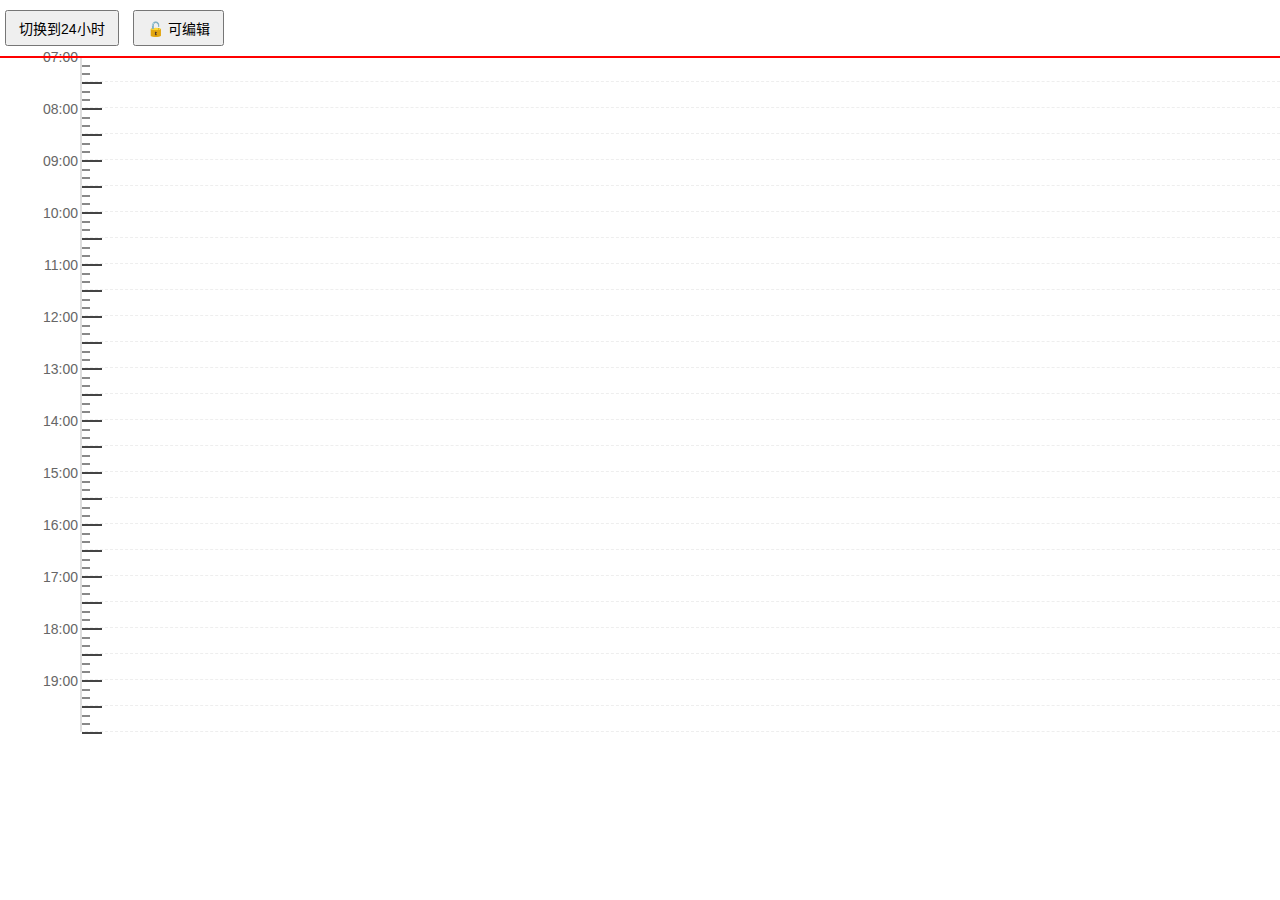
<file: 增强/04_.html>
<!DOCTYPE html>
<html lang="zh-CN">
<head>
    <meta charset="UTF-8" />
    <title>时间轴任务管理（12/24小时切换）</title>
    <style>
        body {
            margin: 0;
            font-family: sans-serif;
        }

        #toggleModeBtn,
        #toggleEditBtn {
            margin: 10px 5px;
            padding: 6px 12px;
            font-size: 14px;
        }

        .timeline {
            position: relative;
            display: flex;
            flex-direction: column;
            padding-left: 80px;
        }

        .time-block {
            position: relative;
            height: 25px;
            border-left: 2px solid #ddd;
            border-bottom: 1px dashed #eee;
        }

        .time-label {
            position: absolute;
            left: -80px;
            top: 1px;
            height: 24px;
            line-height: 24px;
            font-size: 14px;
            color: #666;
            padding: 0 6px;
            width: 70px;
            text-align: right;
            user-select: none;
            margin-top: calc(-12px);
        }

        .task {
            padding: 3px 10px;
            border-radius: 4px;
            font-size: 14px;
            display: inline-block;
            margin-left: 30px;
            margin-top: 0px;
            user-select: none;
            cursor: pointer;
        }

        .scale-line {
            position: absolute;
            left: 0;
            height: 2px;
            background: #888;
        }

        .scale-small {
            width: 8px;
        }

        .scale-large {
            width: 20px;
            background: #444;
        }

        #now-line {
            position: absolute;
            left: 0;
            width: 100%;
            height: 2px;
            background: red;
            z-index: 99;
        }

        #modalOverlay {
            position: fixed;
            top: 0;
            left: 0;
            width: 100vw;
            height: 100vh;
            background: rgba(0, 0, 0, 0.5);
            display: none;
            justify-content: center;
            align-items: center;
            z-index: 200;
            opacity: 0;
            transition: opacity 0.5s ease;
        }

        #modalOverlay.visible {
            display: flex;
            opacity: 1;
        }

        #modalBox {
            background: white;
            padding: 20px;
            border-radius: 8px;
            min-width: 280px;
            box-shadow: 0 2px 10px rgba(0, 0, 0, 0.3);
            font-size: 14px;
            opacity: 0;
            transform: scale(0.95);
            transition: all 0.5s ease;
        }

        #modalOverlay.visible #modalBox {
            opacity: 1;
            transform: scale(1);
        }

        #modalBox label {
            display: block;
            margin-bottom: 8px;
        }

        #modalBox input[type="text"],
        #modalBox input[type="time"],
        #modalBox select {
            width: 100%;
            padding: 6px;
            font-size: 14px;
            margin-bottom: 12px;
            box-sizing: border-box;
        }

        #modalBox button {
            padding: 6px 12px;
            font-size: 14px;
            margin-right: 8px;
            cursor: pointer;
        }
    </style>
</head>
<body>
    <button id="toggleModeBtn">切换到24小时</button>
    <button id="toggleEditBtn">🔓 可编辑</button>
    <div class="timeline" id="timeline"></div>

    <div id="modalOverlay">
        <div id="modalBox">
            <label>开始时间显示（仅文本）:
                <input type="time" id="startTimeInput" />
            </label>
            <label>任务内容:
                <input type="text" id="taskInput" />
            </label>
            <label>颜色选择:
                <select id="colorSelect"></select>
            </label>
            <label>持续时间（块）:
                <select id="durationSelect">
                    <option value="1">1 块（30分钟）</option>
                    <option value="2">2 块（1小时）</option>
                    <option value="3">3 块（1.5小时）</option>
                    <option value="4">4 块（2小时）</option>
                </select>
            </label>
            <div>
                <button id="btnSave">保存</button>
                <button id="btnDelete">删除</button>
                <button id="btnCancel">取消</button>
            </div>
        </div>
    </div>

    <script>
        const timeline = document.getElementById("timeline");
        let startHour = 7;
        let endHour = 19;
        let is24HourMode = false;
        let isEditable = true;

        const toggleEditBtn = document.getElementById("toggleEditBtn");
        function updateEditButtonText() {
            toggleEditBtn.textContent = isEditable ? "🔓 可编辑" : "🔒 已锁定";
        }
        updateEditButtonText();

        toggleEditBtn.onclick = () => {
            isEditable = !isEditable;
            updateEditButtonText();
        };

        const minutesPerBlock = 30;
        let blockHeight;

        const presetColors = [
            { name: "赤", color: "#ff0000" },
            { name: "橙", color: "#ff7f00" },
            { name: "黄", color: "#ffff00" },
            { name: "绿", color: "#00ff00" },
            { name: "蓝", color: "#0000ff" },
            { name: "靛", color: "#4b0082" },
            { name: "紫", color: "#8b00ff" }
        ];
        const defaultCreateColorIndex = 6;

        const taskMap = {};
        function loadTasks() {
            const saved = localStorage.getItem("timelineTasks");
            if (saved) Object.assign(taskMap, JSON.parse(saved));
        }

        function saveTasks() {
            localStorage.setItem("timelineTasks", JSON.stringify(taskMap));
        }

        function setTaskFontColor(taskDiv, bgColor) {
            if (bgColor === "#ffff00" || bgColor === "#00ff00") {
                taskDiv.style.color = "black";
            } else {
                taskDiv.style.color = "white";
            }
        }

        const tempBlock = document.createElement("div");
        tempBlock.className = "time-block";
        tempBlock.style.visibility = "hidden";
        document.body.appendChild(tempBlock);
        blockHeight = tempBlock.getBoundingClientRect().height;
        document.body.removeChild(tempBlock);

        loadTasks();

        const modalOverlay = document.getElementById("modalOverlay");
        const taskInput = document.getElementById("taskInput");
        const startTimeInput = document.getElementById("startTimeInput");
        const colorSelect = document.getElementById("colorSelect");
        const durationSelect = document.getElementById("durationSelect");
        const btnSave = document.getElementById("btnSave");
        const btnDelete = document.getElementById("btnDelete");
        const btnCancel = document.getElementById("btnCancel");

        presetColors.forEach((c, i) => {
            const opt = document.createElement("option");
            opt.value = i;
            opt.textContent = `${i}: ${c.name}`;
            colorSelect.appendChild(opt);
        });

        let currentTimeKey = null;

        function openModal(timeStr, existingTask) {
            currentTimeKey = timeStr;
            if (existingTask) {
                taskInput.value = existingTask.text;
                startTimeInput.value = existingTask.startText || "";
                const idx = presetColors.findIndex(c => c.color === existingTask.color);
                colorSelect.value = idx >= 0 ? idx : defaultCreateColorIndex;
                durationSelect.value = "1";
                btnDelete.style.display = "inline-block";
            } else {
                taskInput.value = "";
                startTimeInput.value = "";
                colorSelect.value = defaultCreateColorIndex;
                durationSelect.value = "1";
                btnDelete.style.display = "none";
            }
            modalOverlay.style.display = "flex";
            requestAnimationFrame(() => {
                modalOverlay.classList.add("visible");
            });
            taskInput.focus();
        }

        function closeModal() {
            modalOverlay.classList.remove("visible");
            setTimeout(() => {
                modalOverlay.style.display = "none";
            }, 500);
            taskInput.value = "";
            startTimeInput.value = "";
            currentTimeKey = null;
        }

        function createTimeBlock(h, m) {
            const timeStr = `${String(h).padStart(2, '0')}:${String(m).padStart(2, '0')}`;
            const block = document.createElement("div");
            block.className = "time-block";
            block.id = `time-${h}-${m}`;
            block.dataset.time = timeStr;

            if (m === 0) {
                block.innerHTML = `<div class="time-label">${timeStr}</div>`;
            }

            if (taskMap[timeStr]) {
                const taskInfo = taskMap[timeStr];
                const taskDiv = document.createElement("div");
                taskDiv.className = "task";
                const prefix = taskInfo.startText ? `🕒${taskInfo.startText}，` : "";
                taskDiv.innerText = prefix + taskInfo.text;
                const color = taskInfo.color || presetColors[defaultCreateColorIndex].color;
                taskDiv.style.background = color;
                taskDiv.dataset.color = color;
                setTaskFontColor(taskDiv, color);
                block.appendChild(taskDiv);
            }

            block.addEventListener("click", (e) => {
                if (!isEditable) return;
                if (e.target.classList.contains("task")) {
                    e.stopPropagation();
                    openModal(timeStr, taskMap[timeStr]);
                } else {
                    if (!block.querySelector(".task")) {
                        openModal(timeStr, null);
                    }
                }
            });

            for (let mm = 0; mm <= 30; mm += 10) {
                const scaleLine = document.createElement("div");
                scaleLine.classList.add("scale-line");
                scaleLine.classList.add(mm % 30 === 0 ? "scale-large" : "scale-small");
                const topPx = (mm / minutesPerBlock) * blockHeight;
                scaleLine.style.top = `${topPx}px`;
                block.appendChild(scaleLine);
            }

            timeline.appendChild(block);
        }

        btnSave.onclick = () => {
            const text = taskInput.value.trim();
            const startText = startTimeInput.value.trim();
            const duration = parseInt(durationSelect.value);
            if (text === "") {
                alert("任务内容不能为空！");
                taskInput.focus();
                return;
            }

            const colorIndex = parseInt(colorSelect.value);
            const color = presetColors[colorIndex] ? presetColors[colorIndex].color : presetColors[defaultCreateColorIndex].color;

            // 可连续的时间块
            var availbleBlocks = 2; //为什么选2具体看调试

            // 解析当前时间块
            const [h, m] = currentTimeKey.split(":").map(Number);
            const occupiedBlocks = [];

            for (let i = 0; i < duration; i++) {
                const totalMinutes = h * 60 + m + i * minutesPerBlock;
                const hh = Math.floor(totalMinutes / 60);
                const mm = totalMinutes % 60;
                const key = `${String(hh).padStart(2, "0")}:${String(mm).padStart(2, "0")}`;

                if (taskMap[key]) {
                    occupiedBlocks.push(key);

                    // 不提示了, 直接退出
                    break;
                }

                availbleBlocks++;
            }

            // if (occupiedBlocks.length > 0) {
            //     const msg = "以下时间块已有任务：\n" + occupiedBlocks.join(", ") + "\n是否覆盖？";
            //     if (!confirm(msg)) return;
            // }

            
            // 开始写入任务
                // for (let i = 0; i < duration; i++) {     // 输入的快数
            for (let i = 0; i < (availbleBlocks < duration ? availbleBlocks : duration); i++) {  // 可用的块数 // 哪个小用那个
                const totalMinutes = h * 60 + m + i * minutesPerBlock;
                const hh = Math.floor(totalMinutes / 60);
                const mm = totalMinutes % 60;
                const key = `${String(hh).padStart(2, "0")}:${String(mm).padStart(2, "0")}`;
                taskMap[key] = {
                    text,
                    color,
                    startText: i === 0 ? startText : ""
                };
            }

            saveTasks();
            renderTimeline();
            closeModal();
        };


        btnDelete.onclick = () => {
            if (!confirm("确定删除该任务吗？")) return;
            delete taskMap[currentTimeKey];
            saveTasks();
            renderTimeline();
            closeModal();
        };

        btnCancel.onclick = () => closeModal();
        modalOverlay.onclick = () => closeModal();
        document.getElementById("modalBox").onclick = (e) => e.stopPropagation();

        const nowLine = document.createElement("div");
        nowLine.id = "now-line";
        timeline.appendChild(nowLine);

        function updateNowLineAndScroll() {
            const now = new Date();
            const currentMinutes = now.getHours() * 60 + now.getMinutes();
            const offsetMinutes = currentMinutes - startHour * 60;

            if (offsetMinutes < 0 || offsetMinutes > (endHour - startHour + 1) * 60) return;

            const topPos = offsetMinutes * (blockHeight / minutesPerBlock);
            nowLine.style.top = `${topPos}px`;

            const nearestH = now.getHours();
            const nearestM = now.getMinutes() < 30 ? 0 : 30;
            const targetId = `time-${nearestH}-${nearestM}`;
            const target = document.getElementById(targetId);
            if (target) {
                target.scrollIntoView({ behavior: "smooth", block: "center" });
            }
        }

        setInterval(updateNowLineAndScroll, 60000);

        document.getElementById("toggleModeBtn").onclick = () => {
            is24HourMode = !is24HourMode;
            if (is24HourMode) {
                startHour = 0;
                endHour = 23;
                toggleModeBtn.textContent = "切换到12小时";
            } else {
                startHour = 7;
                endHour = 19;
                toggleModeBtn.textContent = "切换到24小时";
            }
            renderTimeline();
        };

        function renderTimeline() {
            timeline.innerHTML = "";
            timeline.appendChild(nowLine);
            for (let h = startHour; h <= endHour; h++) {
                for (let m = 0; m < 60; m += 30) {
                    createTimeBlock(h, m);
                }
            }
            updateNowLineAndScroll();
        }

        renderTimeline();
    </script>
</body>
</html>
</file>
<file: split/style.css>
body {
    margin: 0;
    font-family: sans-serif;
}

.timeline {
    position: relative;
    display: flex;
    flex-direction: column;
    padding-left: 80px;
}

.time-block {
    position: relative;
    height: 120px; /* 每小时120px */
    border-left: 2px solid #ddd;
    border-bottom: 1px dashed #eee;
}

.time-label {
    position: absolute;
    left: -10px;
    top: 50%;
    transform: translateY(-50%);
    width: 70px;
    text-align: right;
    font-size: 14px;
    color: #666;
}

.task {
    background: #4caf50;
    color: white;
    padding: 6px 10px;
    border-radius: 4px;
    font-size: 14px;
    display: inline-block;
    margin-left: 10px;
}

#now-line {
    position: absolute;
    left: 0;
    width: 100%;
    height: 2px;
    background: red;
    z-index: 99;
}
</file>
